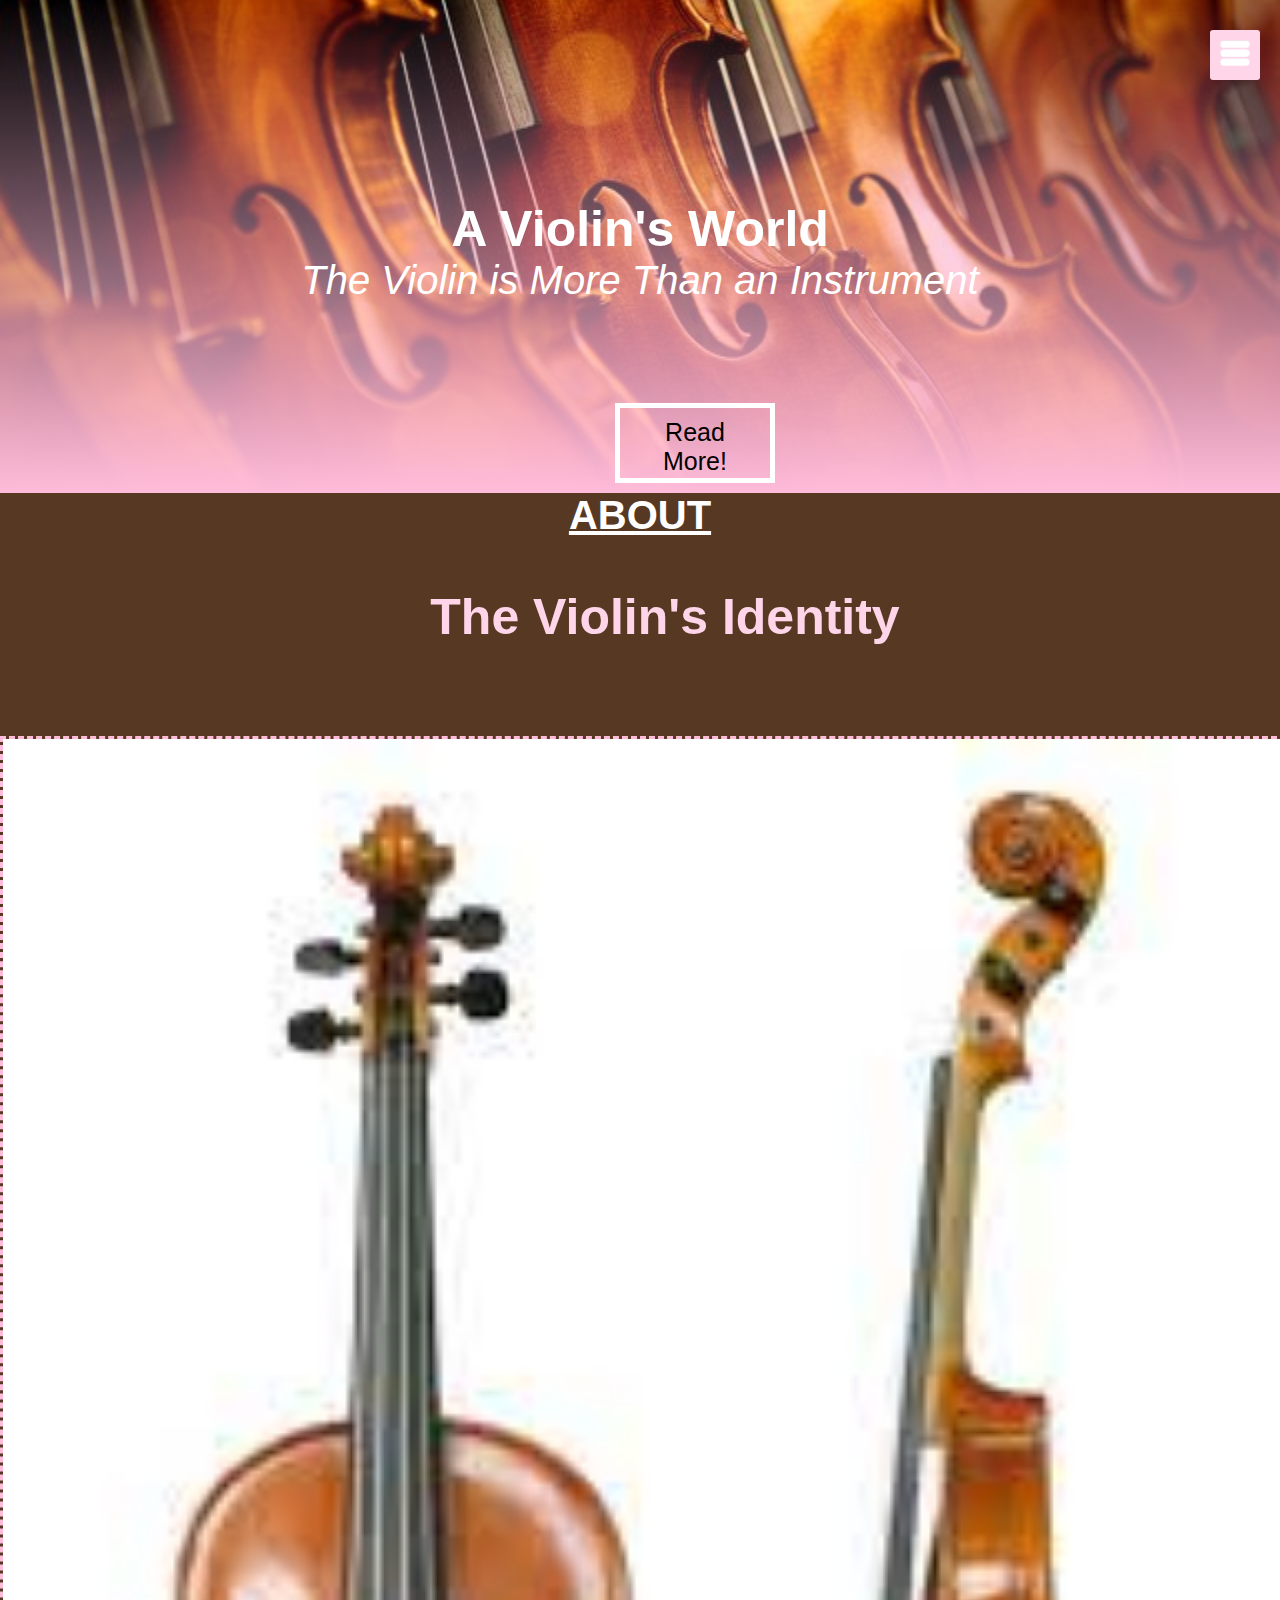
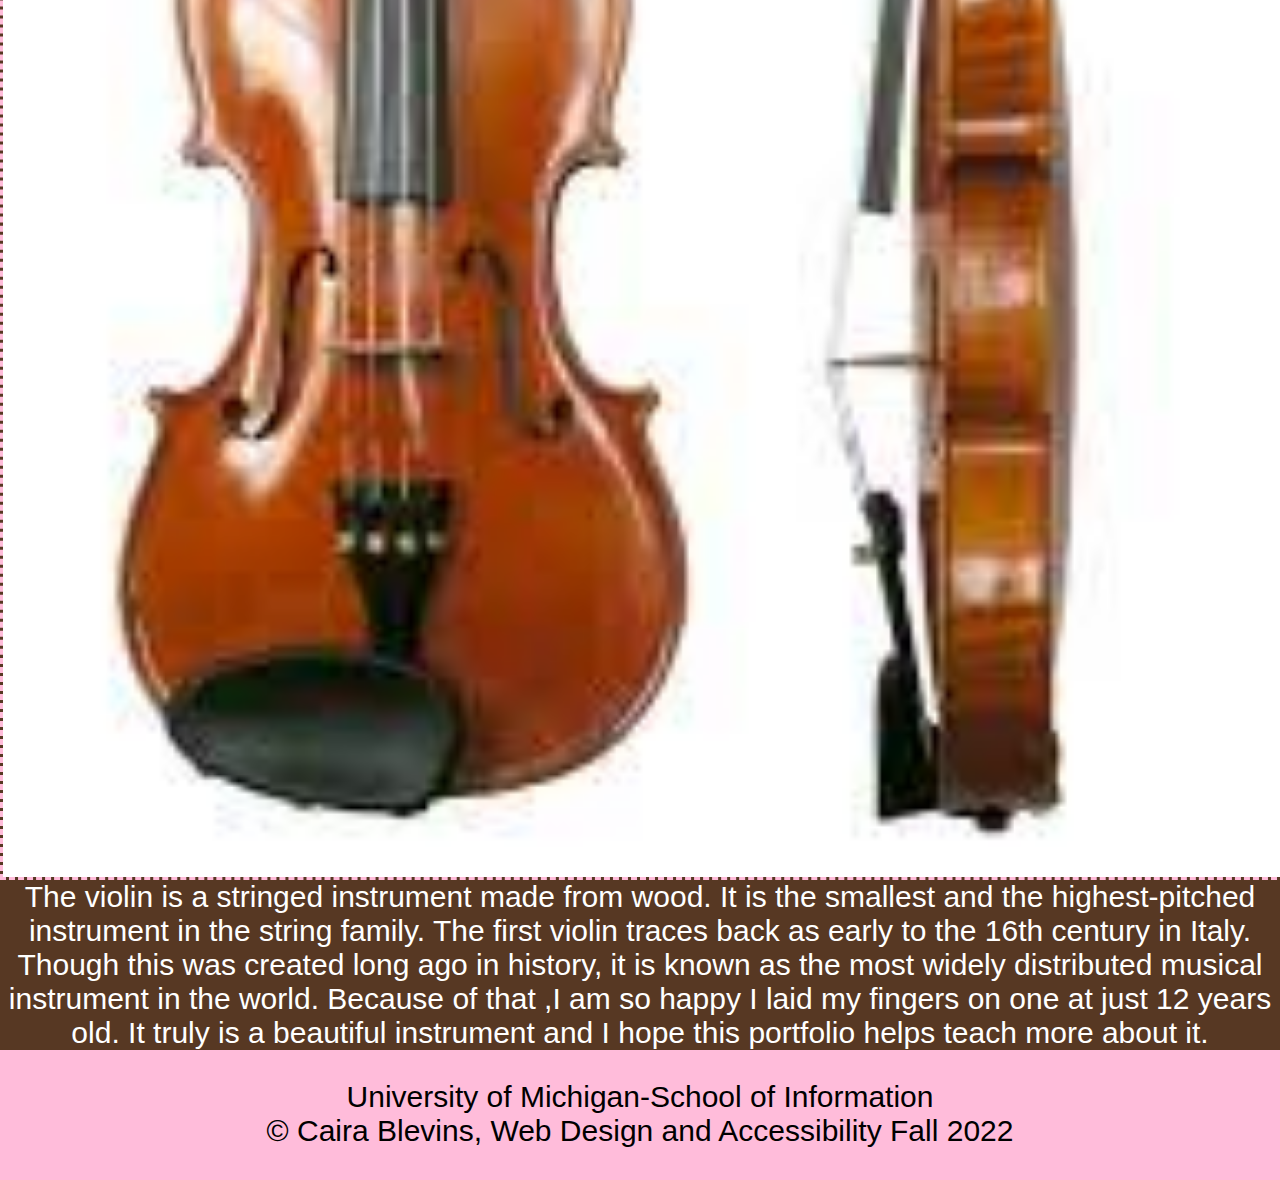
<file: index.html>
<!DOCTYPE html>
<html lang="en">
    
<head>
    <title>My Love for the Violin</title>
    <link rel="stylesheet" href="style.css">
    <meta name="viewport" content="width=device-width,initial-scale =1">
</head>
<body>
    
<style> 
    html{
    cursor: url('data:image/svg+xml;charset=utf8,<svg xmlns="http://www.w3.org/2000/svg" viewBox="0 0 32 32" height="64" width="64"><text y="28" font-size="32">🎻</text><path d="M0,2 L0,0 L2,0" fill="red" /></svg>'), auto;
    }
</style>
<header>
<div class="skip"><a href="#main">Skip to Main Content</a></div>
<section id="banner">
    <!-- <img src="images/CB.png" class="logo" alt="Violin logo"/> -->
    <div class="banner-text">
        <h1>A Violin's World</h1>
        <p> The Violin is More Than an Instrument</p>
        <div class="banner-extra" class="skip">
            <a href="#main"><span></span>Read More!</a>
        </div>
    </div>

</section>
<div id="Navigation" >

    <nav>
        
    <ul>
       
        <li class="active"><a href="index.html">HOME</a></li>
        <li><a href="anatomy.html">ANATOMY</a></li>
        <li><a href="facts.html">MY LOVE</a></li>
    </ul>
    </nav>
</div>
</header>


<main id="main">
    <div id = "menuButton">
        <img src = "images/menu.png" id="menu" alt="Menu logo">
    
    </div>

<section id="about">
<div class="about-text">
<p>ABOUT</p>
<h1>The Violin's Identity</h1>
</div>
<div id = "img-1">
    <img src = "images/violin.jpeg" alt="First info">
    
    
    

    
</div>


<div id = "img-1p">
    <p>The violin is a stringed instrument made from wood. It is the smallest and 
        the highest-pitched instrument in the string family. The first violin traces back as early to the
        16th century in Italy. Though this was created long ago in history, it is known as the most widely distributed musical instrument in the world. Because of that
         ,I 
        am so happy I laid my fingers on one at just 12 years old. It truly is a beautiful instrument 
        and I hope this portfolio helps teach more about it.
    </p>
</div>

</section>

</main>

    









<script>
var menuButton = document.getElementById("menuButton")
var Navigation = document.getElementById("Navigation")
var menu = document.getElementById("menu")
Navigation.style.right = "-250px";
menuButton.onclick = function(){
    if(Navigation.style.right == "-250px"){
        Navigation.style.right = "0";
        }
    else{
        Navigation.style.right = "-250px";

        }
        }
    
</script>
<footer>
    <p>University of Michigan-School of Information<br/>
      &copy; Caira Blevins, Web Design and Accessibility Fall 2022</p>
</footer>       
</body>
</html>
</file>
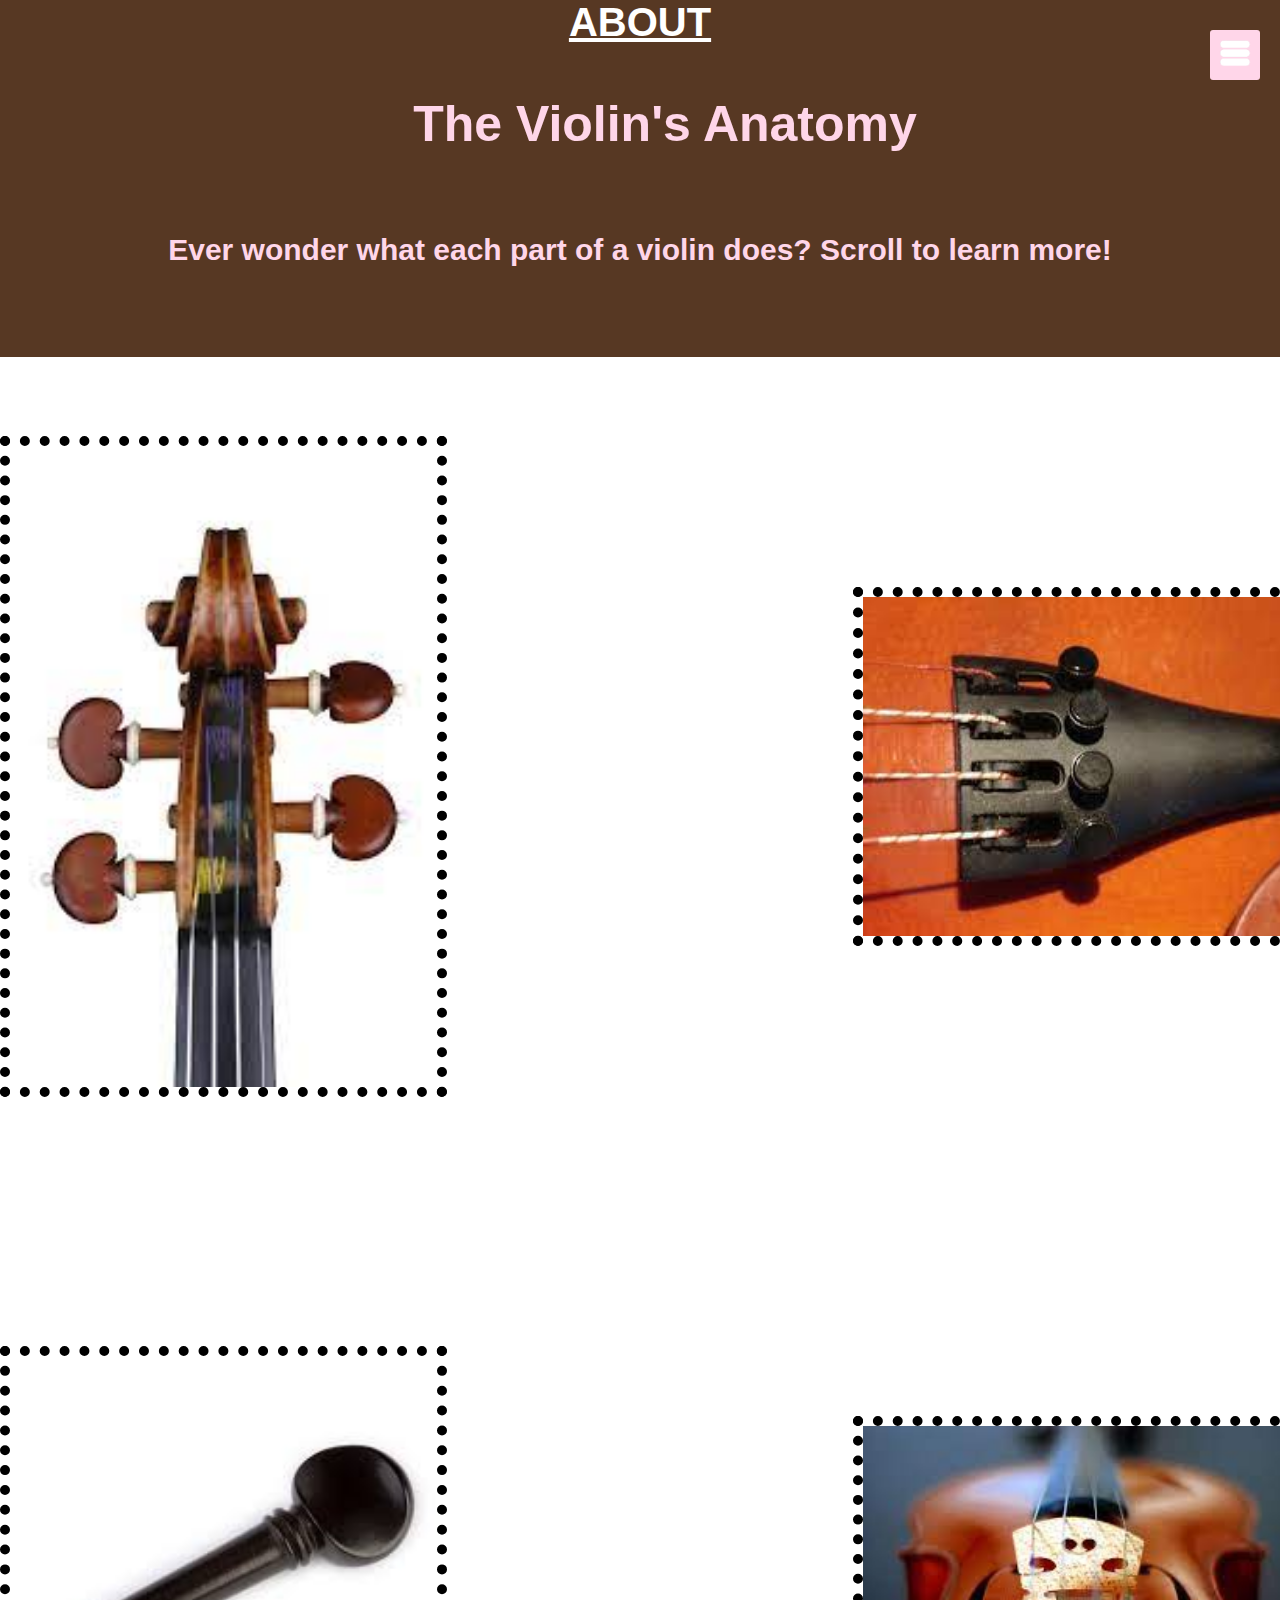
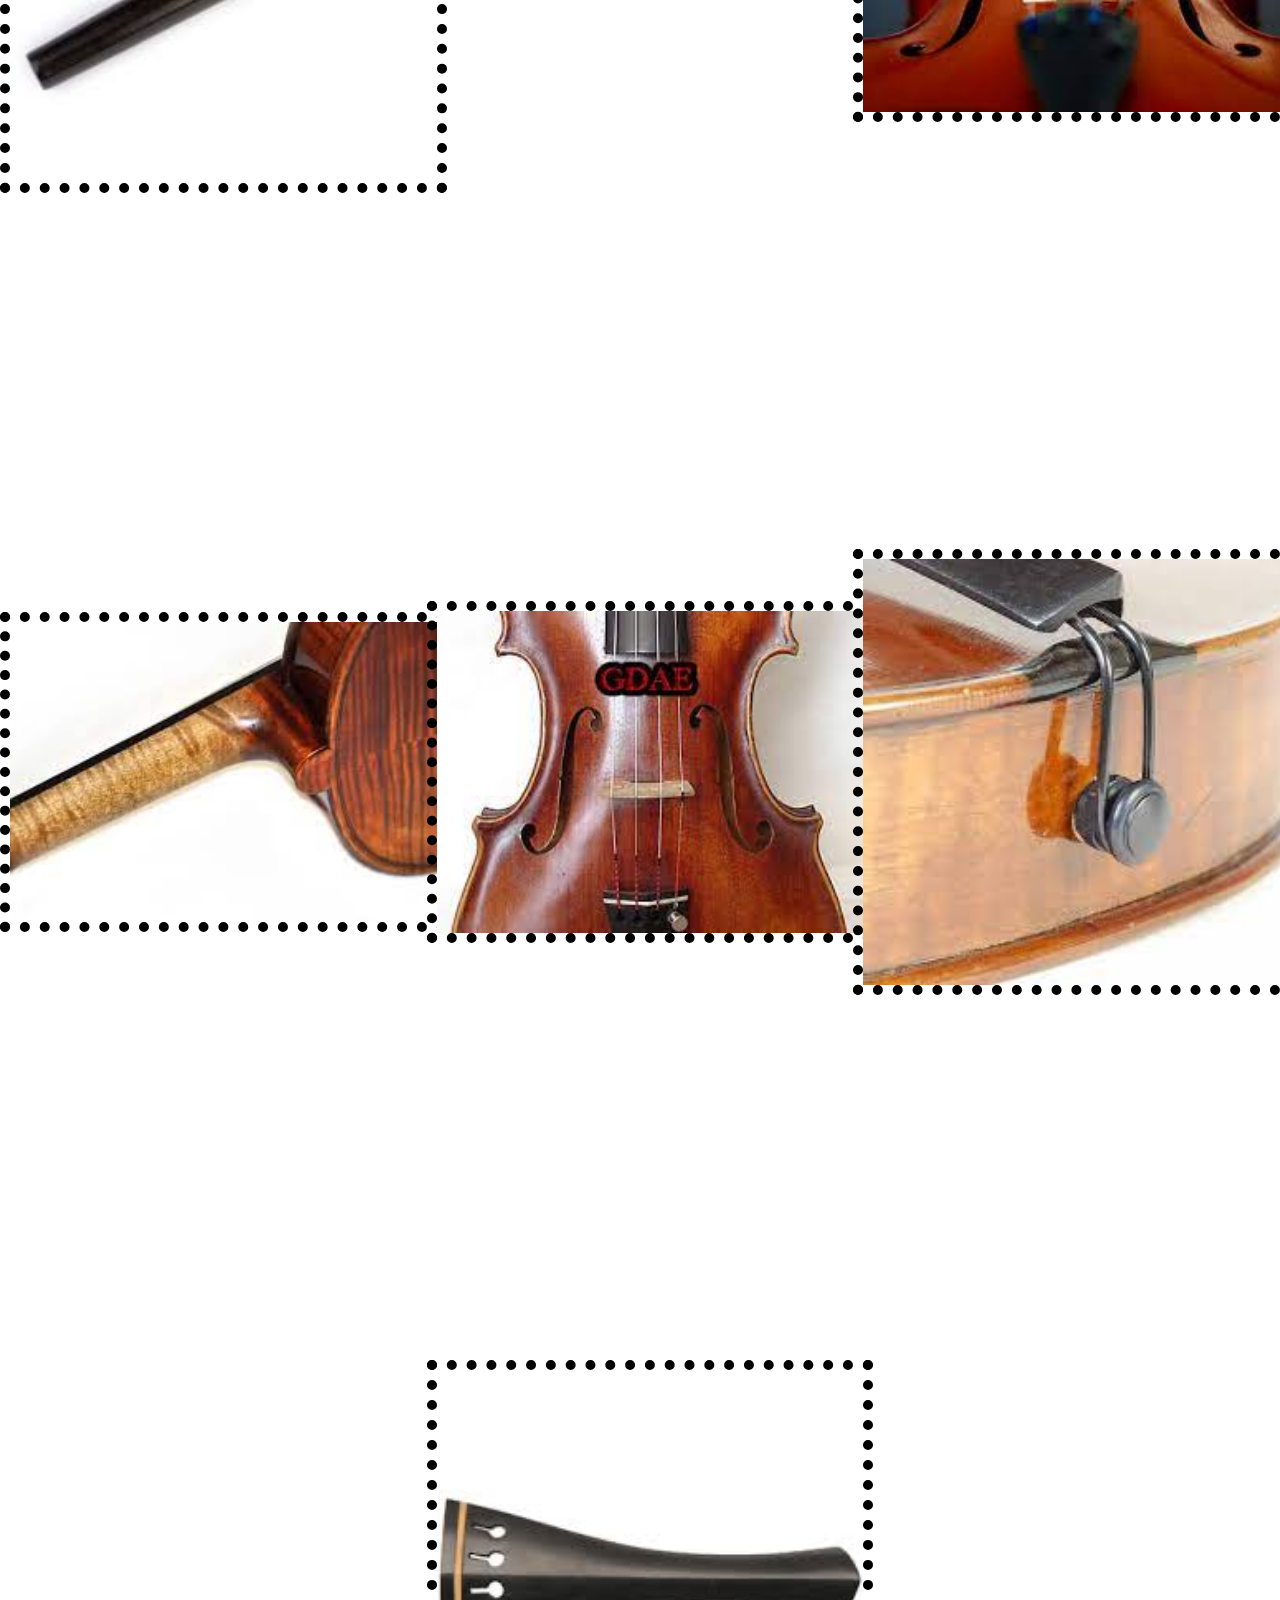
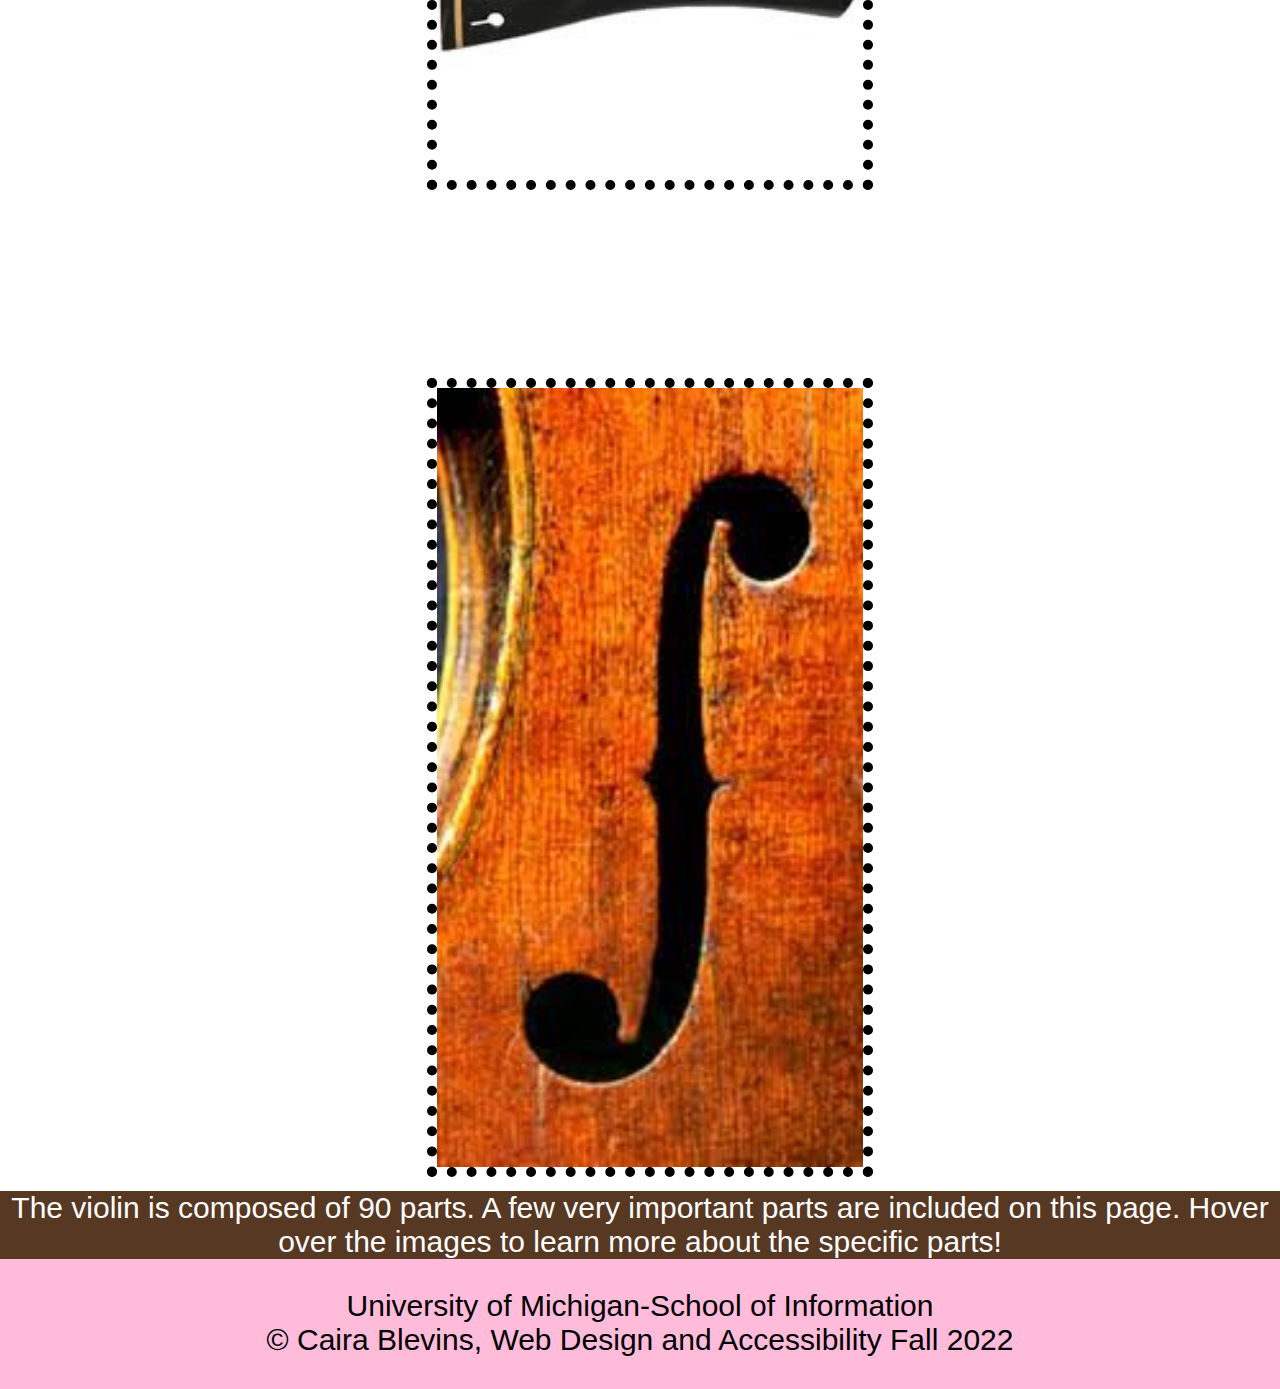
<file: anatomy.html>
<!DOCTYPE html>
<html lang="en">
<head>
    <title>My Love for the Violin</title>
    <meta name="viewport" content="width=device-width, initial-scale=1" />
    <link rel="stylesheet" href="style.css">
    
    
</head>
<body>
    <style> 
        html{
        cursor: url('data:image/svg+xml;charset=utf8,<svg xmlns="http://www.w3.org/2000/svg" viewBox="0 0 32 32" height="64" width="64"><text y="28" font-size="32">🎻</text><path d="M0,2 L0,0 L2,0" fill="red" /></svg>'), auto;
        }
    </style>
<header>


    <div class="skip"><a href="#main">Skip to Main Content</a></div>
<!-- <section id="banner-2"> -->
    <!-- <img src="images/CB.png" class="logo" alt="Violin logo"/> -->
    <!-- <div class="banner-text-2"> -->
        <!-- <h1>A </h1> -->
        <!-- <p> The Anatomy of a Violin</p> -->
        <!-- <div class="banner-extra-2">
            <a href="#"><span></span>Read More!</a>
        </div> -->
    <!-- </div> -->

<!-- </section> -->
<div id="Navigation">

    <nav>
        
    <ul>
       
        <li><a href="index.html">HOME</a></li>
        <li class="active"><a href="anatomy.html">ANATOMY</a></li>
        <li><a href="facts.html">MY LOVE</a></li>
    </ul>
    </nav>
    
</div>
<section id="about">
    <div class="about-text">
    <p>ABOUT</p>
    <h1>The Violin's Anatomy</h1>
    <h2>Ever wonder what each part of a violin does? Scroll to learn more!</h2>

</div>
</header>





<!-- <div id = "img-1">
    <img src = "images/violin.jpeg">
      
</div> -->
<main id="main" >
    <div id = "menuButton">
        <img src = "images/menu.png" id="menu" alt="Menu logo">
    
    </div>
    
<div class="image-g">
    <div class="hoverwrap">
        <img src="images/scroll.jpeg" alt="Scroll">
        <div class="hovercap">The scroll is the decoratively carved 'head' of 
            the violin - it's the fancy twirly bit at the top! It's a chance to show off their skill and artistry!</div>
      </div>
    <div class="hoverwrap2">
        <img src="images/peg.jpeg" alt="Peg">
        <div class="hovercap2">Violin pegs are how a violinist tunes their instrument. 
            The pegs hold the strings taut and that tautness causes the string to vibrate at 
            the correct frequency.</div>
      </div>
    <div class="hoverwrap3">
        <img src="images/neck.jpeg" alt="Neck">
        <div class="hovercap3">The neck of the violin is the part of the instrument 
            between the pegbox and the body. The neck allows violinists to hold the 
            instrument.</div>
      </div>
    <div class="hoverwrap4">
        <img src="images/strings.jpeg" alt="Strings">
        <div class="hovercap4">The violin has four strings.
            From high to low, the strings on the violin are E, A, D, and G. 
            This is where
            the violin's sound vibrates from.</div>
        </div>
    <div class="hoverwrap5">
        <img src="images/fholes.jpeg" alt="Fholes">
        <div class="hovercap5">The f-shaped openings through which air escapes: 
                The more elongated these are, the more sound a violin can produce.</div>
        </div>
    <div class="hoverwrap6">
         <img src="images/bridge.jpeg" alt="Bridge">
         <div class="hovercap6">The bridge is the narrow piece of wood that supports 
            the strings and is held up by the tension of the strings.</div>
        </div>
    <div class="hoverwrap7">
         <img src="images/finetuners.jpeg" alt="Fine Tuners">
         <div class="hovercap7">Fine tuners allow the violinist to change the 
                pitch of the strings quickly and with little effort.</div>
        </div>
    <div class="hoverwrap8">
        <img src="images/tailpiece.jpeg" alt="Tailpiece">
        <div class="hovercap8">The tailpiece performs its essential service
                     on violin—creating sound by anchoring the strings across the 
                     body of the instrument, pegs to end button.</div>
        </div>
    <div class="hoverwrap9">
        <img src="images/button.jpeg" alt="Button">
        <div class="hovercap9">The tailpiece of the modern violin 
                        attaches at the end of the tailpiece and loops around 
                        the end button so it has a secure anchor point to hold 
                        the tailpiece in place.</div>
        </div>
    
    </div>


    
</div>

<!-- <div class="onClickTextOverImage"
     style="background-image:url(images/peg.jpeg)">
  <div>this is the peg <a target="_blank" onclick="stopPropagation(event)">ok?</a></div> -->
</div>

<!-- <div class="onClickTextOverImage"
     style="background-image:url(https://web.opendrive.com/api/v1/download/file.json/NTlfMTMzMTc3NjFf?inline=1)">
  <div>Bananas are <a target="_blank" href="https://www.google.com" onclick="stopPropagation(event)">Bananas</a></div>
</div>

<div class="onClickTextOverImage"
     style="background-image:url(https://web.opendrive.com/api/v1/download/file.json/NTlfMTMzMTgyNzlf?inline=1)">
  <div>Apples are not oranges</div> -->
<!-- </div> -->
<div id = "img-1p">
    <p>The violin is composed of 90 parts. A few very important 
        parts are included on this page.
        Hover over the images to learn more about the specific parts!
    </p>
</div>

</section>

</main>

    









<script>
var menuButton = document.getElementById("menuButton")
var Navigation = document.getElementById("Navigation")
var menu = document.getElementById("menu")
Navigation.style.right = "-520px";
menuButton.onclick = function(){
    if(Navigation.style.right == "-520px"){
        Navigation.style.right = "0";
        }
    else{
        Navigation.style.right = "-520px";

        }
        }
    
</script>
<footer>
    <p>University of Michigan-School of Information<br/>
      &copy; Caira Blevins, Web Design and Accessibility Fall 2022</p>
</footer>  
        
</body>
</html>
</file>
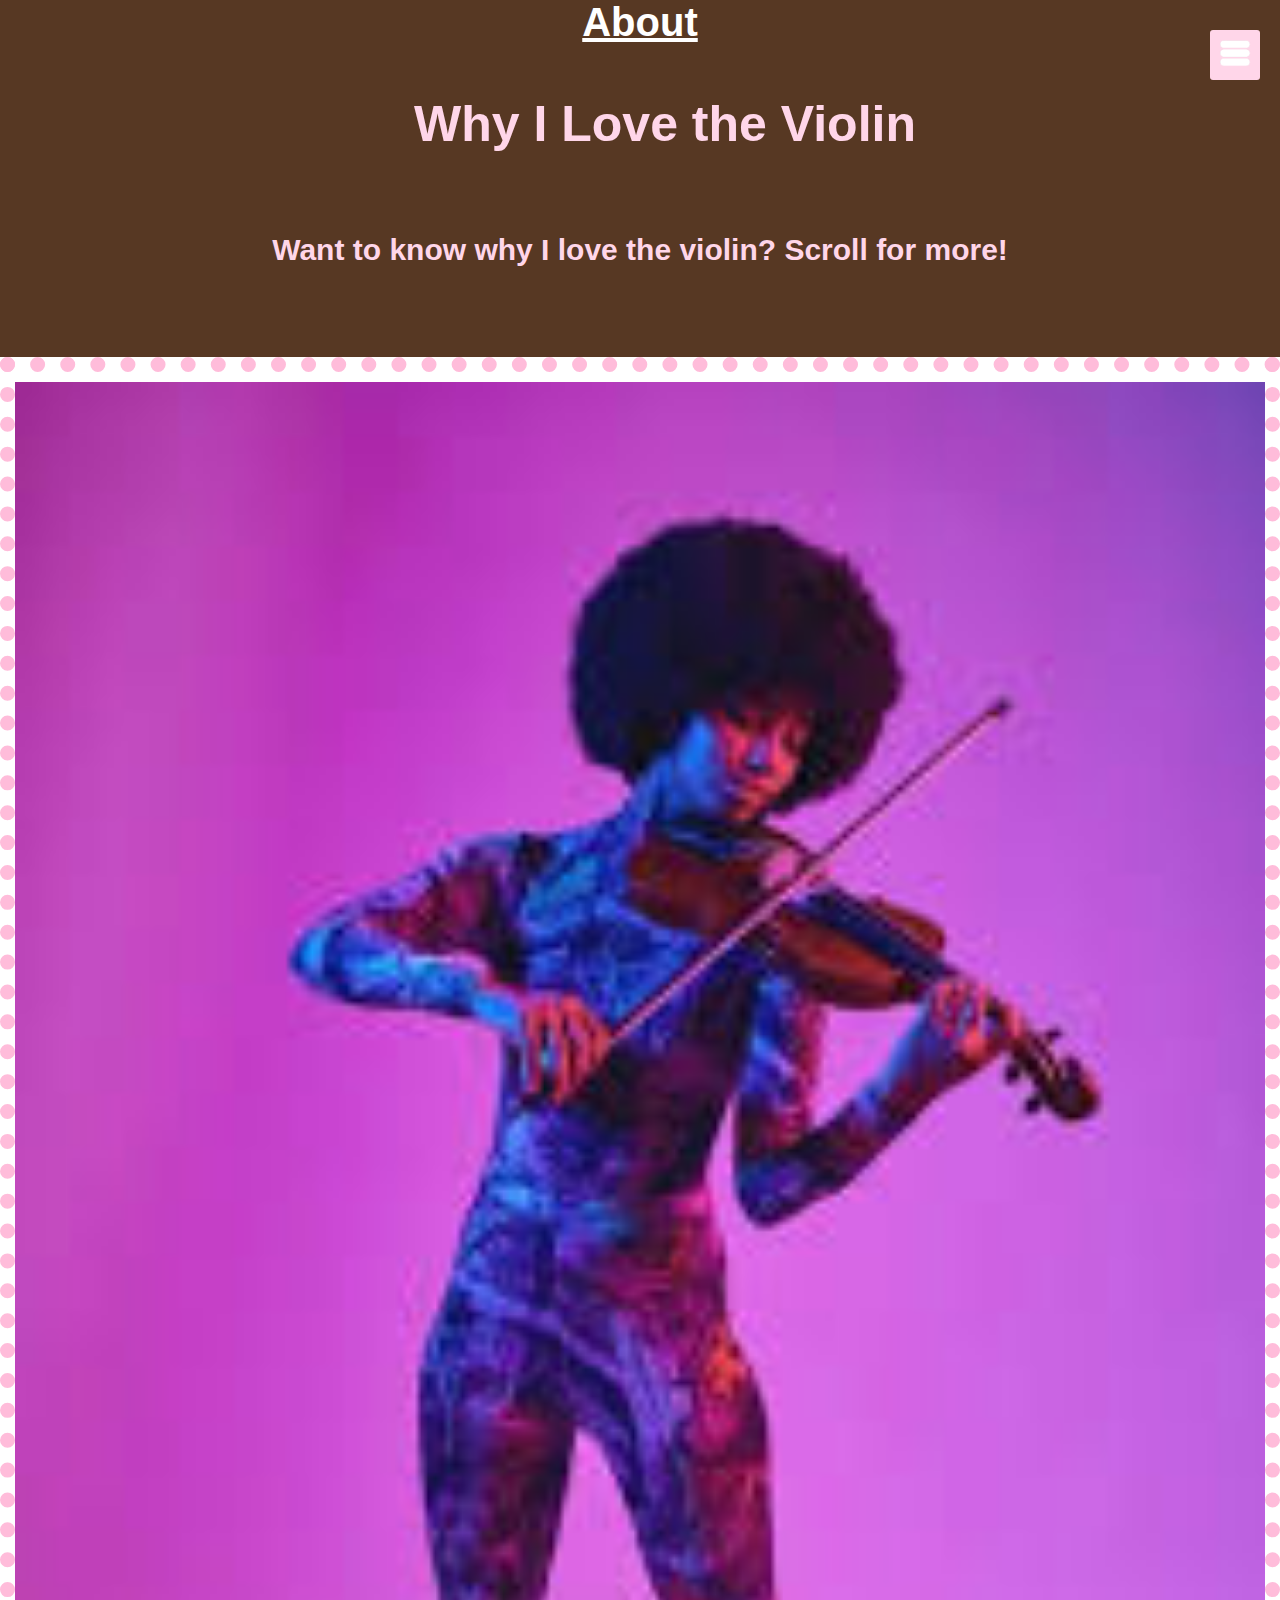
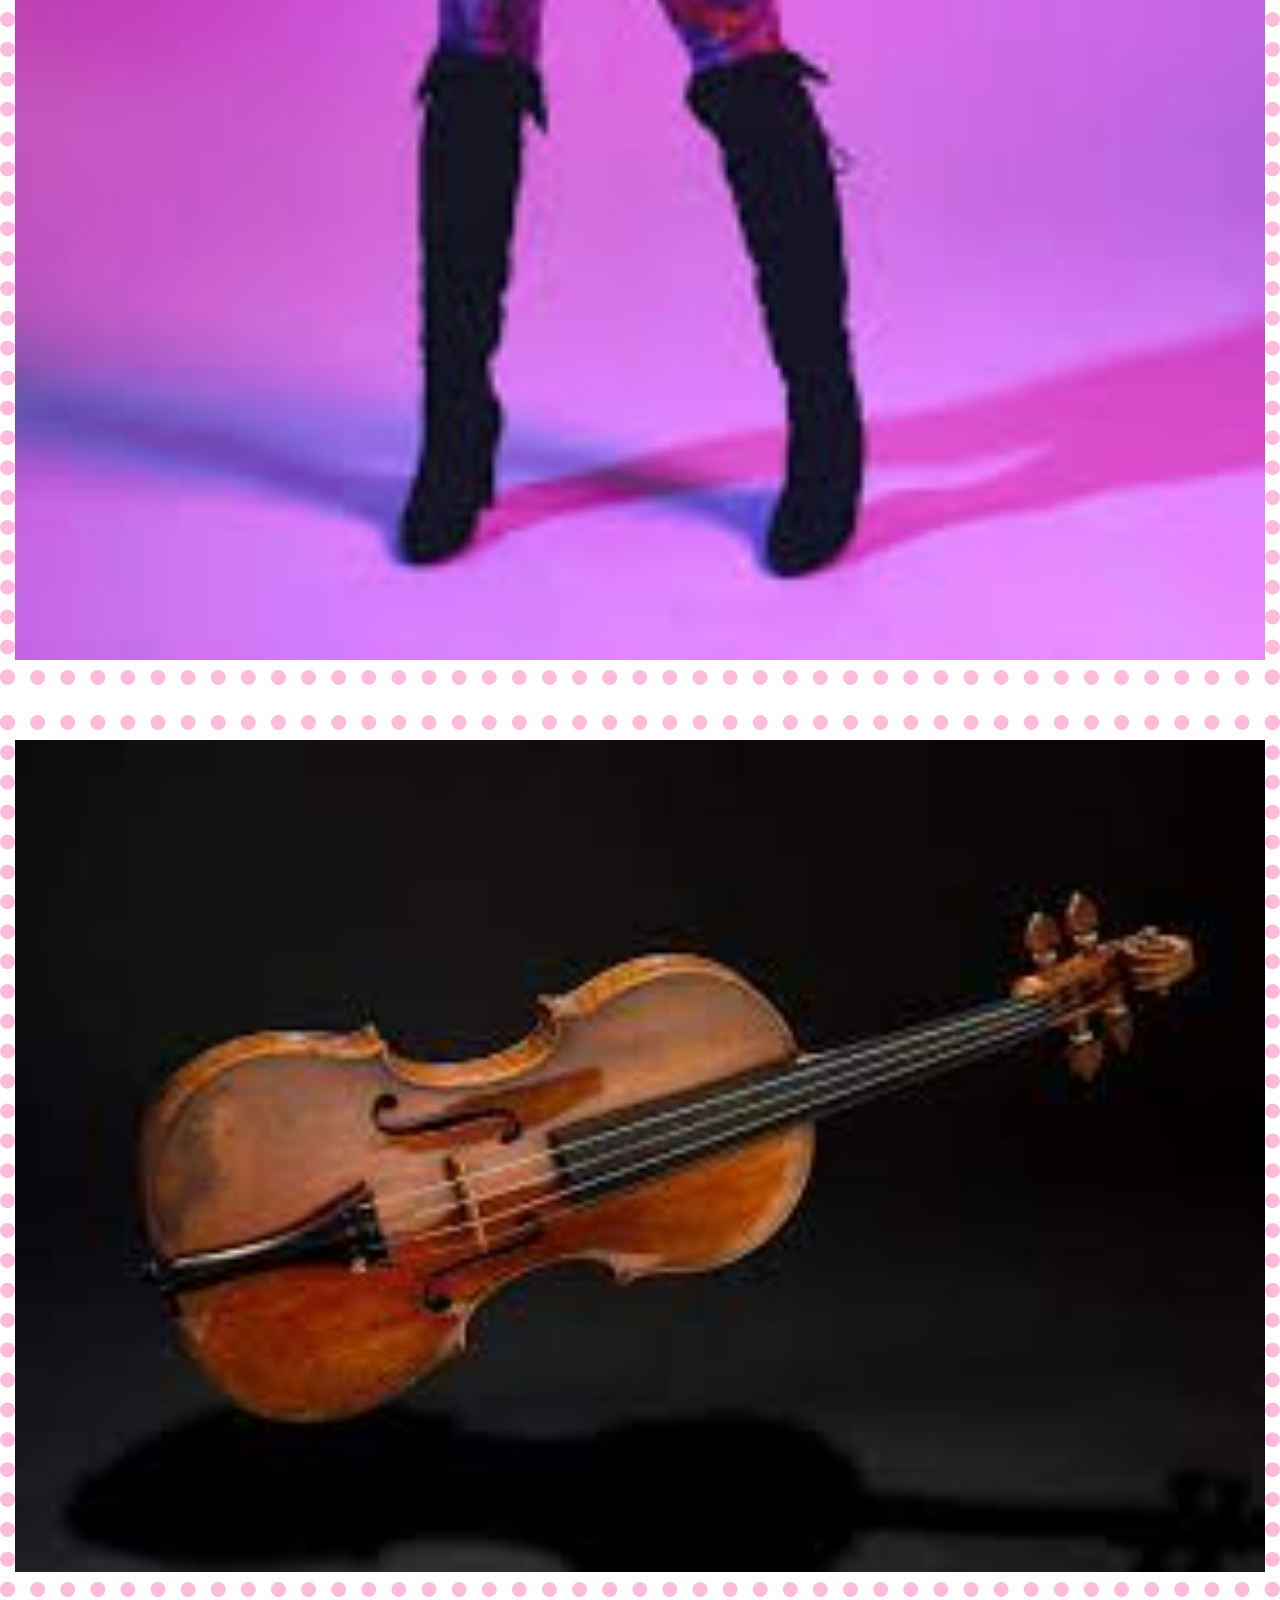
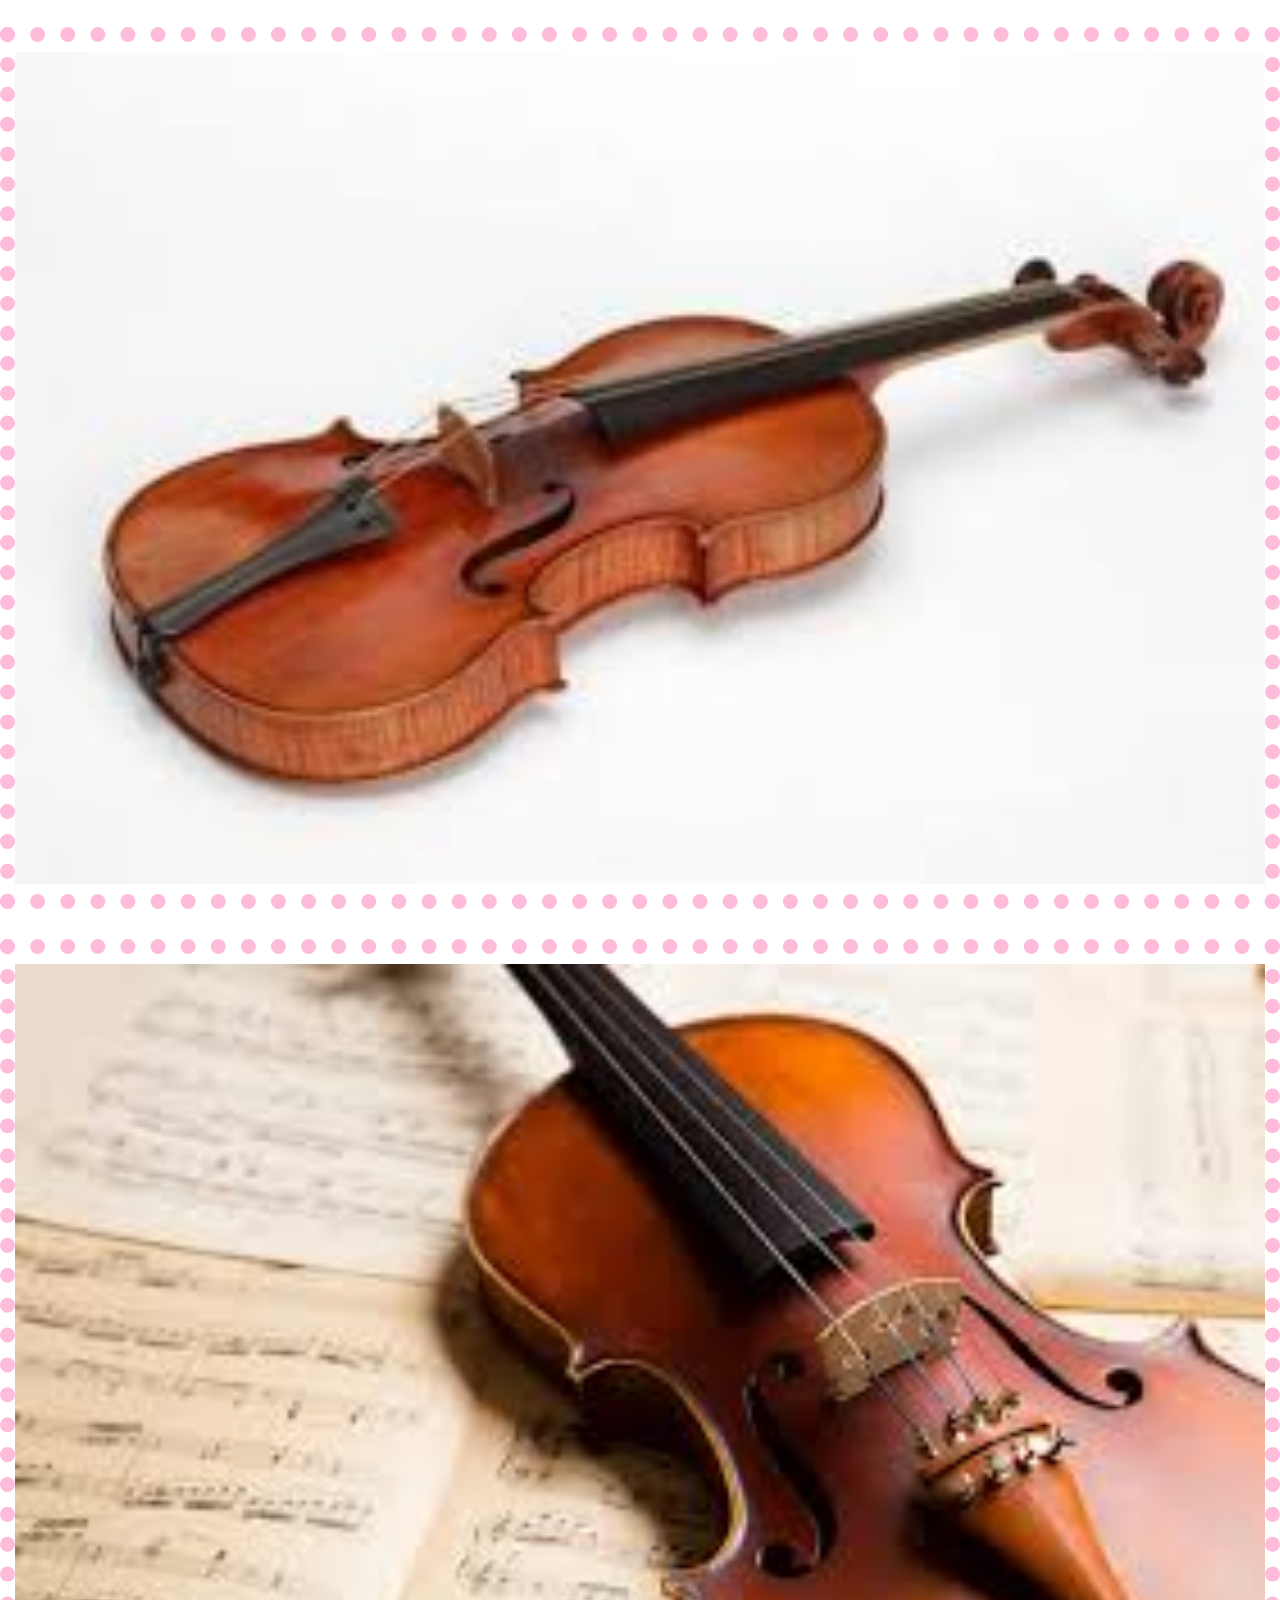
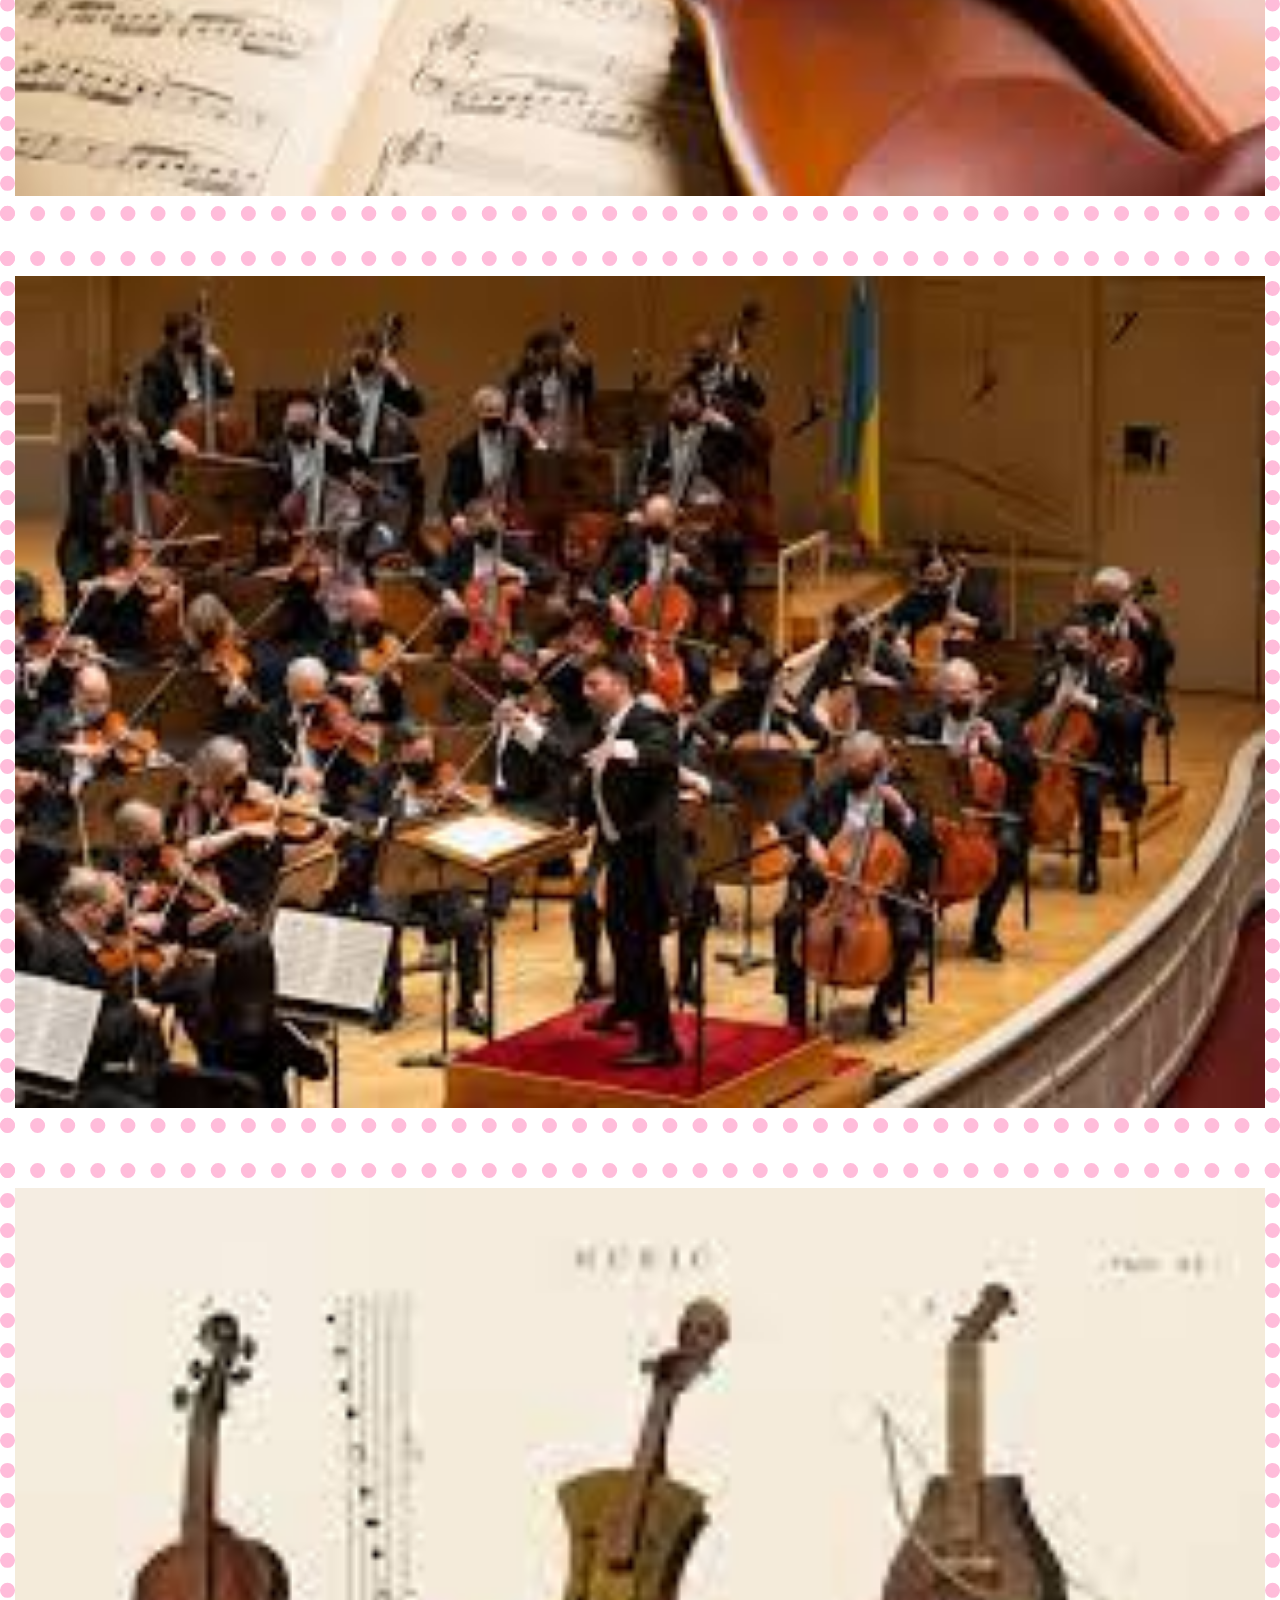
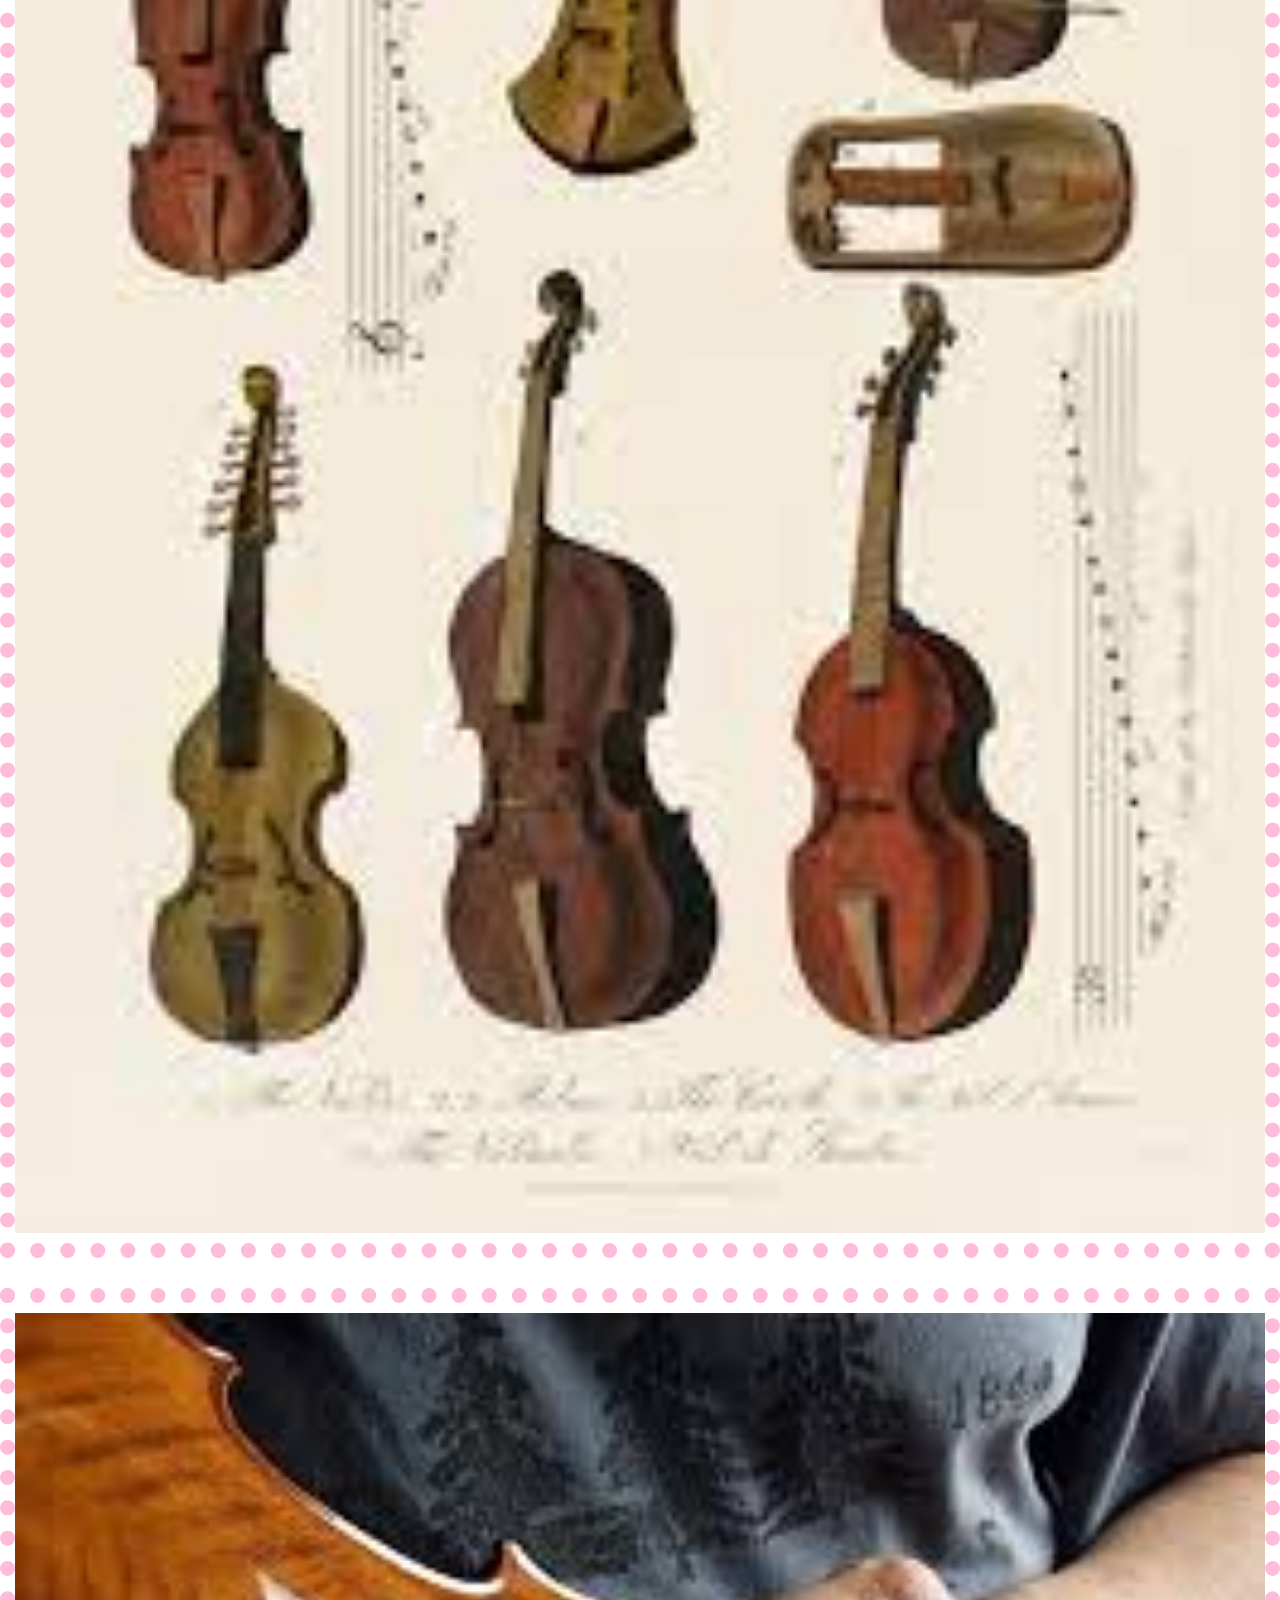
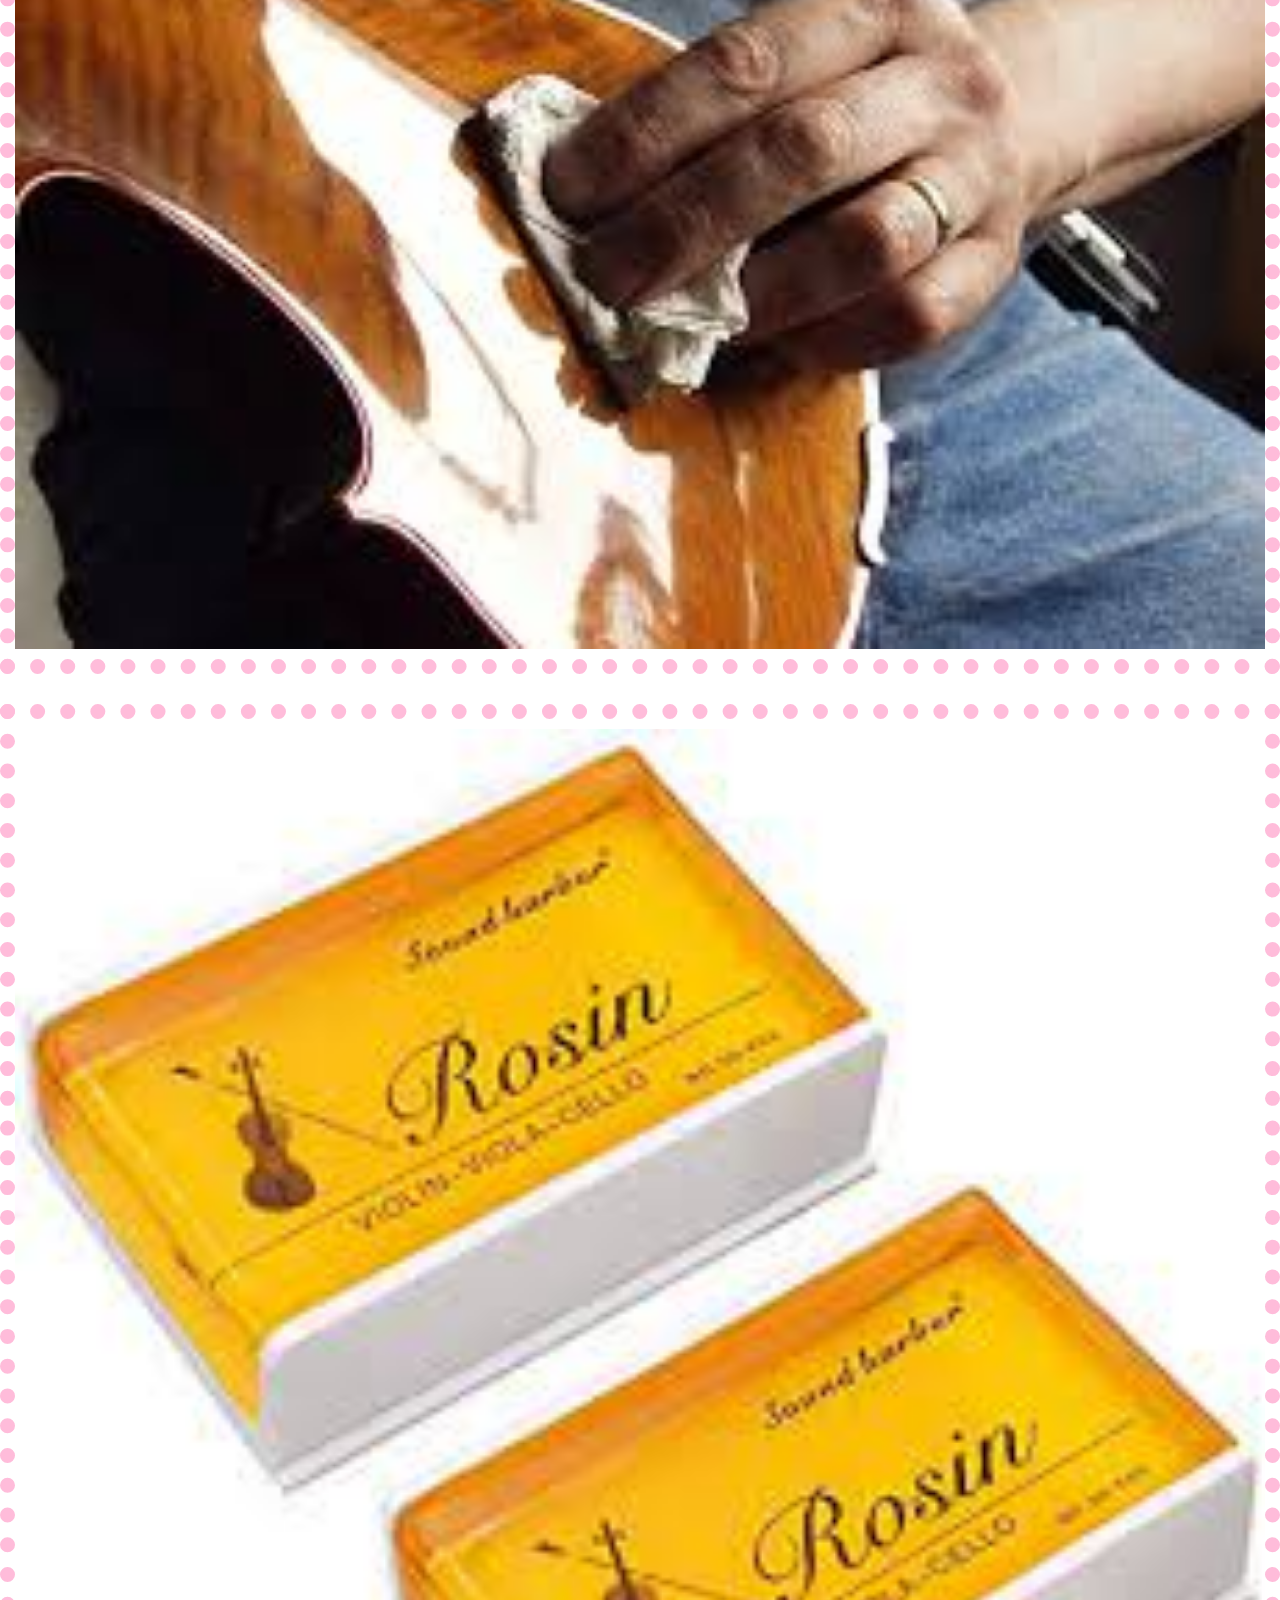
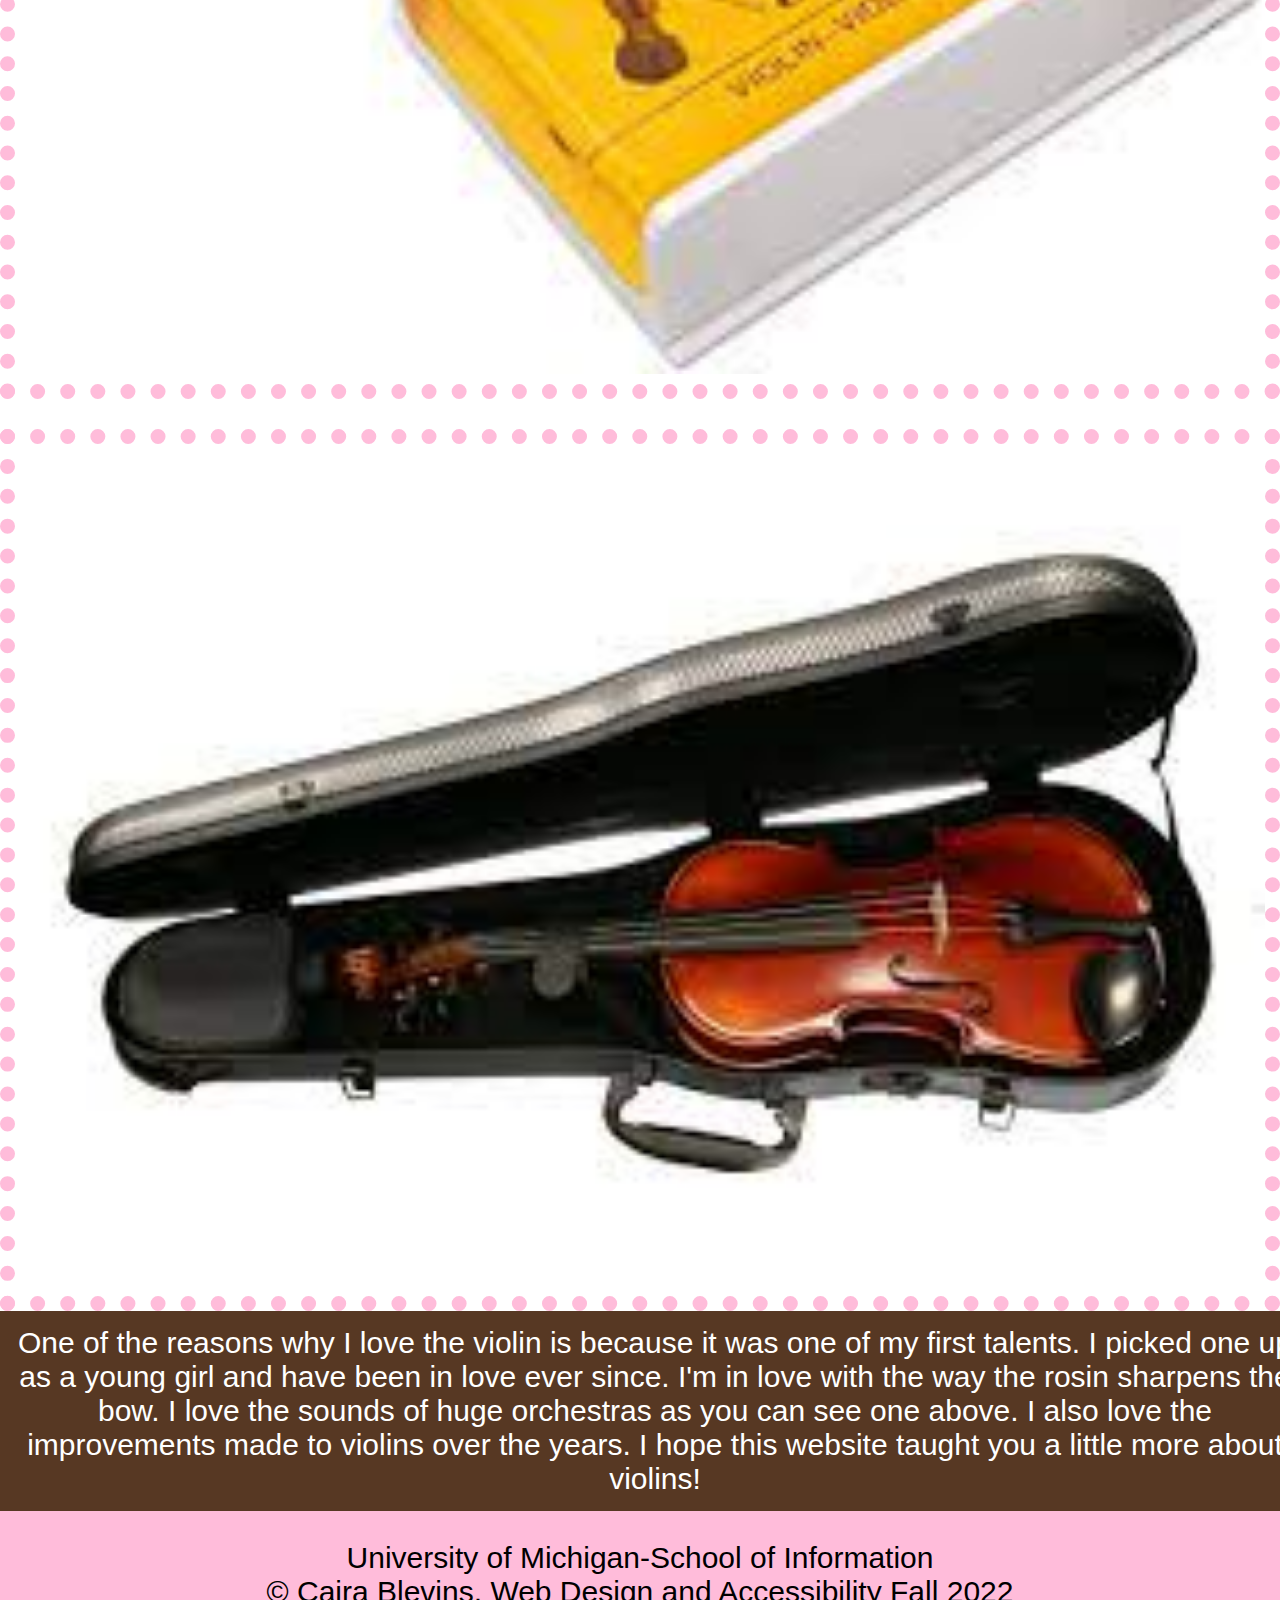
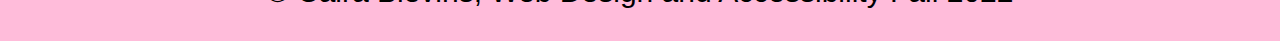
<file: facts.html>
<!DOCTYPE html>
<html lang="en">
<head>
    <title>My Love for the Violin</title>
    <link rel="stylesheet" href="style.css">
    
    <meta name="viewport" content="width=device-width,initial-scale =1">
</head>
<body>
    <style> 
        html{
        cursor: url('data:image/svg+xml;charset=utf8,<svg xmlns="http://www.w3.org/2000/svg" viewBox="0 0 32 32" height="64" width="64"><text y="28" font-size="32">🎻</text><path d="M0,2 L0,0 L2,0" fill="red" /></svg>'), auto;
        }
    </style>
<header>


<div class="skip"><a href="#main">Skip to Main Content</a></div>


<div id="Navigation">

    <nav>
        
    <ul>
       
        <li><a href="index.html">HOME</a></li>
        <li><a href="anatomy.html">ANATOMY</a></li>
        <li class="active"><a href="facts.html">MY LOVE</a></li>
    </ul>
    </nav>
</div>
<section id="about">
    <div class="about-text">
    <p>About</p>
    <h1>Why I Love the Violin</h1>
    <h2>Want to know why I love the violin? Scroll for more!</h2>
    </div>

</header>


<!-- <main id="main"> -->


<!-- <div id = "img-1">
    <img src = "images/violin.jpeg">
      
</div> -->
<main id="main">
    <div id = "menuButton">
        <img src = "images/menu.png" id="menu" alt="Menu logo">
    
    </div>
    <div class="image-f">
    


        <!-- <img class="image-g-col-2 image-g-row-2"> -->
        <img src = "images/viiolin9.jpeg" alt="Lady" width="200px">
        <img src = "images/violin3.jpeg" alt="Peg" width="200px">
        <img src = "images/violin4.jpeg" alt="Neck" width="200px">
        <img src = "images/violin6.jpeg" alt="Strings" width="200px">
        <img src = "images/violin7.jpeg" alt="Fholes" width="200px">
        <img src = "images/violin8.jpeg" alt="Bridge" width="200px">
        <img src = "images/care4.jpeg" alt="Fine Tuners" width="200px">
        <img src = "images/care6.jpeg" alt="Tailpiece" width="200px">
        <img src = "images/care10.jpeg" alt="Button" width="200px">
    </div>
    
    



<div id = "img-2p">
    <p>One of the reasons why I love the violin is because it was one of my first talents.
        I picked one up as a young girl and have been in love ever since. I'm in love with
        the way the rosin sharpens the bow. I love the sounds of huge orchestras as you
        can see one above. I also love 
        the improvements made to violins over the years. I hope this website taught you 
        a little more about violins! 
    </p>
</div>

</section>

</main>

    









<script>
var menuButton = document.getElementById("menuButton")
var Navigation = document.getElementById("Navigation")
var menu = document.getElementById("menu")
Navigation.style.right = "-520px";
menuButton.onclick = function(){
    if(Navigation.style.right == "-520px"){
        Navigation.style.right = "0";
        }
    else{
        Navigation.style.right = "-520px";

        }
        }
    
</script>
<footer>
    <p>University of Michigan-School of Information<br/>
      &copy; Caira Blevins, Web Design and Accessibility Fall 2022</p>
</footer>  
        
</body>
</html>
</file>
<file: style.css>
*{
    margin: 0;
    padding: 0;
    font-family: 'Poppins', sans-serif;
    
}
#banner{
    background: linear-gradient(rgba(0,0,0,0.0),#ffbcda),url(images/banner.jpeg);
    background-size: cover;
    background-position: center;
    height: 100%;
    
} 
/* #banner-2{
    background: url(images/anatomy.jpeg);
    background-size: cover;
    background-position: center;
   
    
    /* padding-top: 90 90 90 90; */
.skip a{
    left: 10px;
    top: -40px;
    position: absolute;
    padding: 6px; 
    -webkit-transition: top 1s ease-out;
    transition: top 1s ease-out;
    z-index: 1;
}

.skip a:focus{
    top: 20px; 
    background-color: #ffd6e9;
    font-size: 18px;
}


.banner-text{
    text-align: center;
    color: #fff;
    padding-top: 200px;
}
.banner-text-2{
    text-align: center;
    color: #ffbcda;
    padding-top: 10px;
    font-size:40px;
} 
.banner-text h1{
    font-size:50px;
}
.banner-text p{
    font-size:15px;
    font-style: italic;
}
.banner-extra{
    margin: 60px auto 0;


}
.banner-extra a{
    width: 120px;
    text-decoration: none;
    display: inline-block;
    margin: 0 10px;
    padding: 12px 0;
    color: black;
    border: 5px solid #fff;
    position: relative;
    z-index: 1;
}
.banner-extra a span{
    width:0%;
    height: 100%;
    position:absolute;
    top:0;
    left:0;
    background: #fff;
    z-index: -1;
    transition: 0.5s;

}
.active{
    font-style: italic;
    font-weight: bolder;
    text-decoration:underline;
}
.banner-extra a:hover span{
    width:100%;
}
#Navigation{
    width: 110px;
    height: 93%;
    position:fixed;
    right:-250px;
    top:0px;
    background: #ffd6e9;
    z-index: 2;
    transition: 0.5s;
}
nav ul li{
    list-style:none;
    margin:50px 20px
}
nav ul li a{
    text-decoration:none;
    color: #573838;
    
}
#menuButton{
    width: 20px;
    height: 20px;
    background:#ffd6e9;
    text-align:center;
    position: fixed;
    right: 20px;
    top: 30px;
    border-radius: 3px;
    z-index: 3;
    cursor: pointer;
}
#menuButton img{
    width:20px;
    margin-top:0px;


    }
#anatomy{
     width:100%;
    padding: 20px 0px;
}
.about-text{
    text-align: center;
    overflow-wrap: break-word;
    padding-bottom: 10px;
    background-color: #573823;
    
}
.about-text p{
    margin: auto;
    
    font-size:25px;
    color: white;
    padding-bottom: 50px;
    font-weight:bolder;
    position:relative;
    z-index:1;
    display: inline-block;
    text-decoration: underline;
}
/* .about-text p::after{
    content: '';
    width:30px;
    height:35px;
    background:linear-gradient();
    position:absolute;
    
    
    
} */
.about-text h1{
    margin:auto;
    font-size:30px;
    color: #ffd6e9;
    font-weight: bolder;
    padding-bottom: 80px;
}
.about-text h2{
    margin:auto;
    font-size:30px;
    color: #ffd6e9;
    font-weight: bolder;
    padding-bottom: 80px;
}
#img-1{
    background-color: #573823;
    border-style: dashed;
    border-width: 3px;
    border-color: #ffbcda;
}
#img-1 img{
  display: block;
  margin-left: auto;
  margin-right: auto;
  width: 50%;
}
    
       

    

#img-1p{
    background-color: #573823;
    
    overflow-wrap: break-word;
    font-size: 30px;
   
   

}
#img-2p{
    background-color: #573823;
    padding: 15px 15px 15px 15px;
    overflow-wrap: break-word;
    font-size: 30px;
   
   

}
#img-2p p{
  font-size: 30px;
  /* padding: 40px 40px 90px 40px; */
  /* inline-size: 75%; */
  overflow-wrap: normal;
  text-align: center;
  color:white;
  
  
}
.image-f img{
    /* width:600px; */
    display: grid;
    grid-template-columns: 1fr;
    place-items: center;
    row-gap: 80px;
    /* background-color: #946656; */
    max-width: 100%; 
    height: auto;
    border-style: dotted;
    border-width: 15px;
    border-color: #ffbcda;
    animation-duration: 2s;
    animation-name: slidein;
    padding-top: 10px;
    padding-bottom: 10px;
}
footer{
    background:#ffbcda;
    padding-top: 30px;
    text-align: center;
} 
.image-g{ 



    display: grid;
    grid-template-columns: 1fr;
    place-items: center;
    row-gap: 80px;
    /* background-color: #946656; */
    max-width: 100%; 
    height: auto;
    border-style: dotted;
    border-width: 15px;
    border-color: #ffbcda;
    animation-duration: 2s;
    animation-name: slidein;
    padding-top: 10px;
    padding-bottom: 10px;
    
}
.image-f{
    display: flex;
        /* flex-wrap: wrap;
        flex-direction: row; */
        justify-content: center;
        background-color:#573823;
        flex-flow: column;
        place-items: center;
        row-gap: 30px;
        column-gap: 30px;
        border-style: dotted;
        border-width: 15px;
}
    @keyframes slidein {
        from {
          margin-left: 100%;
          width: 300%;
        }
      
        65% {
          font-size: 200%;
          margin-left: 25%;
          width: 150%;
        }
      
        to {
          margin-left: 0%;
          width: 100%;
        }
    }  
.hoverwrap {
    position: relative; /* required for (c2) */
    max-width: 100%;   /* optional */
  }
  .hoverwrap img { width: 350px }
  .hovercap {
    box-sizing: border-box;
    width: 100%;
    padding: 10px;
    font-size: 20px;
    position: absolute;
    bottom: 0; left: 0;
    background-color: rgba(0, 0, 0, 0.5);
    color: white;
  }
  
  .hovercap {
    visibility: none; opacity: 0;
    transition: opacity 0.3s;
  }
  .hoverwrap:hover .hovercap {
    visibility: visible; opacity: 1;
  }

/* peg image */
  .hoverwrap2 {
    position: relative; /* required for (c2) */
    max-width: 500px;   /* optional */
  }
  .hoverwrap2 img { width: 350px }
  .hovercap2 {
    box-sizing: border-box;
    width: 100%;
    padding: 10px;
    font-size: 20px;
    position: absolute;
    bottom: 0; left: 0;
    background-color: rgba(0, 0, 0, 0.5);
    color: white;
  }
  
  .hovercap2 {
    visibility: none; opacity: 0;
    transition: opacity 0.3s;
  }
  .hoverwrap2:hover .hovercap2 {
    visibility: visible; opacity: 1;
  }
/* neck img */
.hoverwrap3 {
    position: relative; /* required for (c2) */
    max-width: 500px;   /* optional */
  }
  .hoverwrap3 img { width: 350px }
  .hovercap3 {
    box-sizing: border-box;
    width: 100%;
    padding: 10px;
    font-size: 20px;
    position: absolute;
    bottom: 0; left: 0;
    background-color: rgba(0, 0, 0, 0.5);
    color: white;
  }
  
  .hovercap3 {
    visibility: none; opacity: 0;
    transition: opacity 0.3s;
  }
  .hoverwrap3:hover .hovercap3 {
    visibility: visible; opacity: 1;
  }
.hoverwrap4 {
    position: relative; /* required for (c2) */
    max-width: 500px;   /* optional */
  }
.hoverwrap4 img { width: 350px }
.hovercap4 {
    box-sizing: border-box;
    width: 100%;
    padding: 10px;
    font-size: 20px;
    position: absolute;
    bottom: 0; left: 0;
    background-color: rgba(0, 0, 0, 0.5);
    color: white;
}
  
.hovercap4 {
    visibility: none; opacity: 0;
    transition: opacity 0.3s;
}
.hoverwrap4:hover .hovercap4 {
    visibility: visible; opacity: 1;
}

/* 5 hover */
.hoverwrap5 {
    position: relative; 
    max-width: 500px;   
  }
  .hoverwrap5 img { width: 350px }
  .hovercap5 {
    box-sizing: border-box;
    width: 100%;
    padding: 10px;
    font-size: 20px;
    position: absolute;
    bottom: 0; left: 0;
    background-color: rgba(0, 0, 0, 0.5);
    color: white;
  }
  
  .hovercap5 {
    visibility: none; opacity: 0;
    transition: opacity 0.3s;
  }
  .hoverwrap5:hover .hovercap5 {
    visibility: visible; opacity: 1;
  } 
/* 6 hover */
.hoverwrap6 {
    position: relative; 
    max-width: 500px;   
  }
  .hoverwrap6 img { width: 350px }
  .hovercap6 {
    box-sizing: border-box;
    width: 100%;
    padding: 10px;
    font-size: 20px;
    position: absolute;
    bottom: 0; left: 0;
    background-color: rgba(0, 0, 0, 0.5);
    color: white;
  }
  
  .hovercap6 {
    visibility: none; opacity: 0;
    transition: opacity 0.3s;
  }
  .hoverwrap6:hover .hovercap6 {
    visibility: visible; opacity: 1;
  } 
/* 7 hover */
.hoverwrap7 {
    position: relative; 
    max-width: 500px;  
  }
  .hoverwrap7 img { width: 350px }
  .hovercap7 {
    box-sizing: border-box;
    width: 100%;
    padding: 10px;
    font-size: 20px;
    position: absolute;
    bottom: 0; left: 0;
    background-color: rgba(0, 0, 0, 0.5);
    color: white;
  }
  
  .hovercap7 {
    visibility: none; opacity: 0;
    transition: opacity 0.3s;
  }
  .hoverwrap7:hover .hovercap7 {
    visibility: visible; opacity: 1;
  }
/* 8 hover */
.hoverwrap8 {
    position: relative; 
    max-width: 500px;   
  }
  .hoverwrap8 img { width: 350px }
  .hovercap8 {
    box-sizing: border-box;
    width: 100%;
    padding: 10px;
    font-size: 20px;
    position: absolute;
    bottom: 0; left: 0;
    background-color: rgba(0, 0, 0, 0.5);
    color: white;
  }
  
  .hovercap8 {
    visibility: none; opacity: 0;
    transition: opacity 0.3s;
  }
  .hoverwrap8:hover .hovercap8 {
    visibility: visible; opacity: 1;
  } 
/* 9 hover */
 .hoverwrap9 {
    position: relative; 
    max-width: 500px;   
  }
  .hoverwrap9 img { width: 350px }
  .hovercap9 {
    box-sizing: border-box;
    width: 100%;
    padding: 10px;
    font-size: 20px;
    position: absolute;
    bottom: 0; left: 0;
    background-color: rgba(0, 0, 0, 0.5);
    color: white;
  }
  
  .hovercap9 {
    visibility: none; opacity: 0;
    transition: opacity 0.3s;
  }
  .hoverwrap9:hover .hovercap9 {
    visibility: visible; opacity: 1;
  }  
  


 


.image-g img{
    border-style: dotted;
    border-width: 15px;;
} 

@media screen and (min-width: 700px){ 
    
    














  #main{
    width:100%;
  }
  .menuButton{
    width:100%
  }

    .about-text p{
        font-size: 30px;
        text-align: center;
    }
    #banner{
        
        /* height: 100vh; */
        width:100%;
    } 
    .banner-text{
        text-align: center;
        color: #fff;
        padding-top: 100px;
        font-size:10px;
        
    }
    .banner-text-2{
        text-align: center;
        color: #ffbcda;
        padding-top: 10px;
        
    } 
    .banner-text h1{
        font-size:60px;
        text-align:center
    }
    .banner-text p{
        font-size:15px;
        font-style: italic;
        text-align: center;
    }
    .banner-extra{
        margin: 50px auto 0;
        text-align: center;
        
    
    
    }
    .banner-extra a{
        width: 100px;
        height:50px;
        text-decoration: none;
        display: inline-block;
        margin: 0 10px 10px 120px;
        padding: 10px 10;
        color: black;
        border: 5px solid #fff;
        position: relative;
        z-index: 1;
        font-size:20px;
    }
    .banner-extra a span{
        width:0%;
        height: 100%;
        position:absolute;
        top:0;
        left:0;
        background: #fff;
        z-index: -1;
        transition: 0.5s;
    
    }
    .active{
        font-style: italic;
        font-weight: bolder;
        text-decoration:underline;
    }
    .banner-extra a:hover span{
        width:100%;
    }
    #img-1{
        
        border-style: dashed;
        border-width: 3px;
        border-color: #ffbcda;
        display: flex;
        justify-content: center;
        
           
    
        
    }
    #img-1p{
        background-color: #573823;
        
        overflow-wrap: break-word;
        font-size: 30px;
        
    }
    #img-2p{
        /* background-color: #573823; */
        
        overflow-wrap: break-word;
        font-size: 20px;
        width:100%;
        
    }














    .skip a:focus{
        top: 20px; 
        background-color: #ffd6e9;
        font-size: 20px;
    }
    
  nav ul li{
      list-style:none;
      margin:80px 10px;
      height:100%;
  }
  nav ul li a{
        text-decoration:none;
        color: #573838;
        font-size: 15px;
        
    }
    #menuButton{
      width:50px;
      height:50px;
    }
    #menuButton img{
      width:50px;
      height:50px;
    }
    .image-g img{
        border-style: dotted;
        border-width: 10px;
        width:100%;
        
    } 
.about-text h1 {
    font-size: 40px;
    text-align: center;
    padding-left: 50px;
}
.about-text h2{
    font-size: 30px;
    place-items: center;
}

#img-1p p{
    font-size: 30px;
    /* padding: 40px 40px 90px 40px; */
    /* inline-size: 75%; */
    
    text-align: center;
    
    color: white;
    
    
}
.about-text{
  width:100%;
}
#img-2p p{
    font-size: 20px;
    /* padding: 40px 40px 90px 40px; */
    /* inline-size: 55%;  */
    /* overflow-wrap: normal; */
    text-align: center;
    
    color:white;
    width:100%;
    
    
}

.hoverwrap {
    position: relative; /* required for (c2) */
    
  }
  .hoverwrap img { width: 100% }
  .hovercap {
    box-sizing: border-box;
    width: 100%;
    
    padding: 10px;
    font-size: 20px;
    position: absolute;
    bottom: 0; left: 0;
    background-color: rgba(0, 0, 0, 0.5);
    color: white;
    
  }
  
  .hovercap {
    visibility: none; opacity: 0;
    transition: opacity 0.3s;
  }
  .hoverwrap:hover .hovercap {
    visibility: visible; opacity: 1;
  }

/* peg image */
  .hoverwrap2 {
    position: relative; /* required for (c2) */
    
  }
  .hoverwrap2 img { width: 100% }
  .hovercap2 {
    box-sizing: border-box;
    width: 100%;
    padding: 10px;
    font-size: 20px;
    position: absolute;
    bottom: 0; left: 0;
    background-color: rgba(0, 0, 0, 0.5);
    color: white;
  }
  
  .hovercap2 {
    visibility: none; opacity: 0;
    transition: opacity 0.3s;
  }
  .hoverwrap2:hover .hovercap2 {
    visibility: visible; opacity: 1;
  }
/* neck img */
.hoverwrap3 {
    position: relative; /* required for (c2) */
    
  }
  .hoverwrap3 img { width: 100% }
  .hovercap3 {
    box-sizing: border-box;
    width: 100%;
    padding: 10px;
    font-size: 20px;
    position: absolute;
    bottom: 0; left: 0;
    background-color: rgba(0, 0, 0, 0.5);
    color: white;
  }
  
  .hovercap3 {
    visibility: none; opacity: 0;
    transition: opacity 0.3s;
  }
  .hoverwrap3:hover .hovercap3 {
    visibility: visible; opacity: 1;
  }
.hoverwrap4 {
    position: relative; /* required for (c2) */
    
  }
.hoverwrap4 img { width: 100% }
.hovercap4 {
    box-sizing: border-box;
    width: 100%;
    padding: 10px;
    font-size: 20px;
    position: absolute;
    bottom: 0; left: 0;
    background-color: rgba(0, 0, 0, 0.5);
    color: white;
}
  
.hovercap4 {
    visibility: none; opacity: 0;
    transition: opacity 0.3s;
}
.hoverwrap4:hover .hovercap4 {
    visibility: visible; opacity: 1;
}

/* 5 hover */
.hoverwrap5 {
    position: relative; 
    
  }
  .hoverwrap5 img { width: 100% }
  .hovercap5 {
    box-sizing: border-box;
    width: 100%;
    padding: 10px;
    font-size: 20px;
    position: absolute;
    bottom: 0; left: 0;
    background-color: rgba(0, 0, 0, 0.5);
    color: white;
  }
  
  .hovercap5 {
    visibility: none; opacity: 0;
    transition: opacity 0.3s;
  }
  .hoverwrap5:hover .hovercap5 {
    visibility: visible; opacity: 1;
  } 
/* 6 hover */
.hoverwrap6 {
    position: relative; 
     
  }
  .hoverwrap6 img { width: 100% }
  .hovercap6 {
    box-sizing: border-box;
    width: 100%;
    padding: 10px;
    font-size: 20px;
    position: absolute;
    bottom: 0; left: 0;
    background-color: rgba(0, 0, 0, 0.5);
    color: white;
  }
  
  .hovercap6 {
    visibility: none; opacity: 0;
    transition: opacity 0.3s;
  }
  .hoverwrap6:hover .hovercap6 {
    visibility: visible; opacity: 1;
  } 
/* 7 hover */
.hoverwrap7 {
    position: relative; 
    }
  .hoverwrap7 img { width: 100% }
  .hovercap7 {
    box-sizing: border-box;
    width: 100%;
    padding: 10px;
    font-size: 20px;
    position: absolute;
    bottom: 0; left: 0;
    background-color: rgba(0, 0, 0, 0.5);
    color: white;
  }
  
  .hovercap7 {
    visibility: none; opacity: 0;
    transition: opacity 0.3s;
  }
  .hoverwrap7:hover .hovercap7 {
    visibility: visible; opacity: 1;
  }
/* 8 hover */
.hoverwrap8 {
    position: relative; 
       
  }
  .hoverwrap8 img { width: 100% }
  .hovercap8 {
    box-sizing: border-box;
    width: 100%;
    padding: 10px;
    font-size: 20px;
    position: absolute;
    bottom: 0; left: 0;
    background-color: rgba(0, 0, 0, 0.5);
    color: white;
  }
  
  .hovercap8 {
    visibility: none; opacity: 0;
    transition: opacity 0.3s;
  }
  .hoverwrap8:hover .hovercap8 {
    visibility: visible; opacity: 1;
  } 
/* 9 hover */
 .hoverwrap9 {
    position: relative; 
      
  }
  .hoverwrap9 img { width: 100% }
  .hovercap9 {
    box-sizing: border-box;
    width: 100%;
    padding: 10px;
    font-size: 20px;
    position: absolute;
    bottom: 0; left: 0;
    background-color: rgba(0, 0, 0, 0.5);
    color: white;
  }
  
  .hovercap9 {
    visibility: none; opacity: 0;
    transition: opacity 0.3s;
  }
  .hoverwrap9:hover .hovercap9 {
    visibility: visible; opacity: 1;
  }  
  
  .image-g {  display: grid;
    border-style: none;
    grid-template-columns: 1fr 1fr 1fr;
    grid-template-rows: 1fr 1fr 1fr 1fr 1fr;
    grid-auto-columns: 1fr;
    
    gap: 0px 0px;
    grid-auto-flow: row wrap;
    justify-content: stretch;
    align-content: stretch;
    justify-items: stretch;
    grid-template-areas:
      "hoverwrap . hoverwrap7"
      "hoverwrap2 . hoverwrap6"
      "hoverwrap3 hoverwrap4 hoverwrap9"
      ". hoverwrap8 ."
      ". hoverwrap5 .";
    width: 100%;
    
  }
  
  .hoverwrap { grid-area: hoverwrap; }
  
  .hoverwrap2 { grid-area: hoverwrap2; }
  
  .hoverwrap3 { grid-area: hoverwrap3; }
  
  .hoverwrap4 { grid-area: hoverwrap4; }
  
  .hoverwrap5 { grid-area: hoverwrap5; }
  
  .hoverwrap6 { grid-area: hoverwrap6; }
  
  .hoverwrap7 { grid-area: hoverwrap7; }
  
  .hoverwrap8 { grid-area: hoverwrap8; }
  
  .hoverwrap9 { grid-area: hoverwrap9; }
    
    


    

#main{
    width:100%;
    /* height: 100%; */
    padding-bottom: 0;
    
    
    

}
footer{
    width:100%;
    /* height: 100px; */
}
footer p{
    font-size: 20px;
}
.image-f{
    display: flex;
    flex-wrap:wrap;
    flex-direction:row; 
    justify-content:space-around;
    /* background-color: white; */
    width:100%;
    border-style: none;
        
}


#img-2p p{
    padding-top: 0;
    font-size: 20px;
    width:100;
    
}










}
@media all and(prefers-reduced-motion: reduce){
    h1{
        animation-duration: none;
        animation-name: none;
    }
    .skip a{
        -webkit-transition: none;
        transition: none;
    }
}
@media screen and (min-width: 1200px){
    /* .about-text{
        width:1200px;
        
        
       
      
    } */
    /* #main{
        width:100%;
        /* height: 100%; */
        /* padding-bottom: 0; */
        
        
    /* #Navigation{
      width:250px;
      height:100%
    }  */
  nav ul li{
      list-style:none;
      margin:30px 20px;
  }
  nav ul li a{
      text-decoration:none;
      color: #573823;
      font-size: 35px;
      
  }  
    
#main{
    width:100%;
      
    }
#main img{
      width:100%;
      
  }
footer{
        width:100%;
        height: 100px;
    }
    footer p{
        font-size: 30px;
    } 
.hoverwrap{
    max-width: 100%;
    height: auto;
    
} 
.about-text{
  width:100%;
  
    
} 
.about{
  width: 100%;
}
.about-text p{
  font-size: 40px;
  text-align: center;
  
}
.about-text h1{
  font-size: 50px;
  padding-left: 50px;
  text-align: center;
  
  
}  
#img-1p {
    width:100%;
    
    /* height: 100%; */
    
}
#img-1p p{
  font-size: 30px;
  text-align: center;
}

#img-1 {
    width:100%;
}
#banner{
    width:100%;
}


.banner-text{
    text-align: center;
    color: #fff;
    padding-top: 200px;
    font-size:10px;
}
.banner-text-2{
    text-align: center;
    color: #ffbcda;
    padding-top: 10px;
    font-size:40px;
} 
.banner-text h1{
    font-size:50px;
    text-align: center;
}
.banner-text p{
    font-size:15px;
    font-style: italic;
    font-size:40px;
    text-align: center;
}
.banner-extra{
    margin: 100px auto 0;


}
.banner-extra a{
    width: 130px;
    height:50px;
    text-decoration: none;
    display: inline-block;
    margin: 0 10px 10px 120px;
    padding: 10px 10px;
    color: black;
    border: 5px solid #fff;
    position: relative;
    z-index: 1;
    font-size: 25px;
}
.banner-extra a span{
    width:0%;
    height: 100%;
    position:absolute;
    top:0;
    left:0;
    background: #fff;
    z-index: -1;
    transition: 0.5s;
    

}
.active{
    font-style: italic;
    font-weight: bolder;
    text-decoration:underline;
}
.banner-extra a:hover span{
    width:100%;
}
#img-2p {
    width:100%;
    
    
}
#img-2p p{
  font-size: 30px;
  /* padding: 40px 40px 90px 40px; */
  /* inline-size: 75%; */
  overflow-wrap: normal;
  text-align: center;
  color:white;
  
  
}

.image-f{
    display: flex;
    flex-wrap:row;
    flex-direction: row;
    justify-content:space-around;
    background-color: white;
    border-style: none;
        
}
#menuButton{
  width:50px;
  height:50px;
}
#menuButton img{
  width:50px;
  height:50px;
}
.skip a{
  left: 10px;
  top: -40px;
  position: absolute;
  padding: 6px; 
  -webkit-transition: top 1s ease-out;
  transition: top 1s ease-out;
  z-index: 1;
}
nav ul li{
  list-style:none;
  margin:90px 20px;
}
nav ul li a{
  text-decoration:none;
  color: #573823;
  font-size: 10px;
  
}
}
</file>
